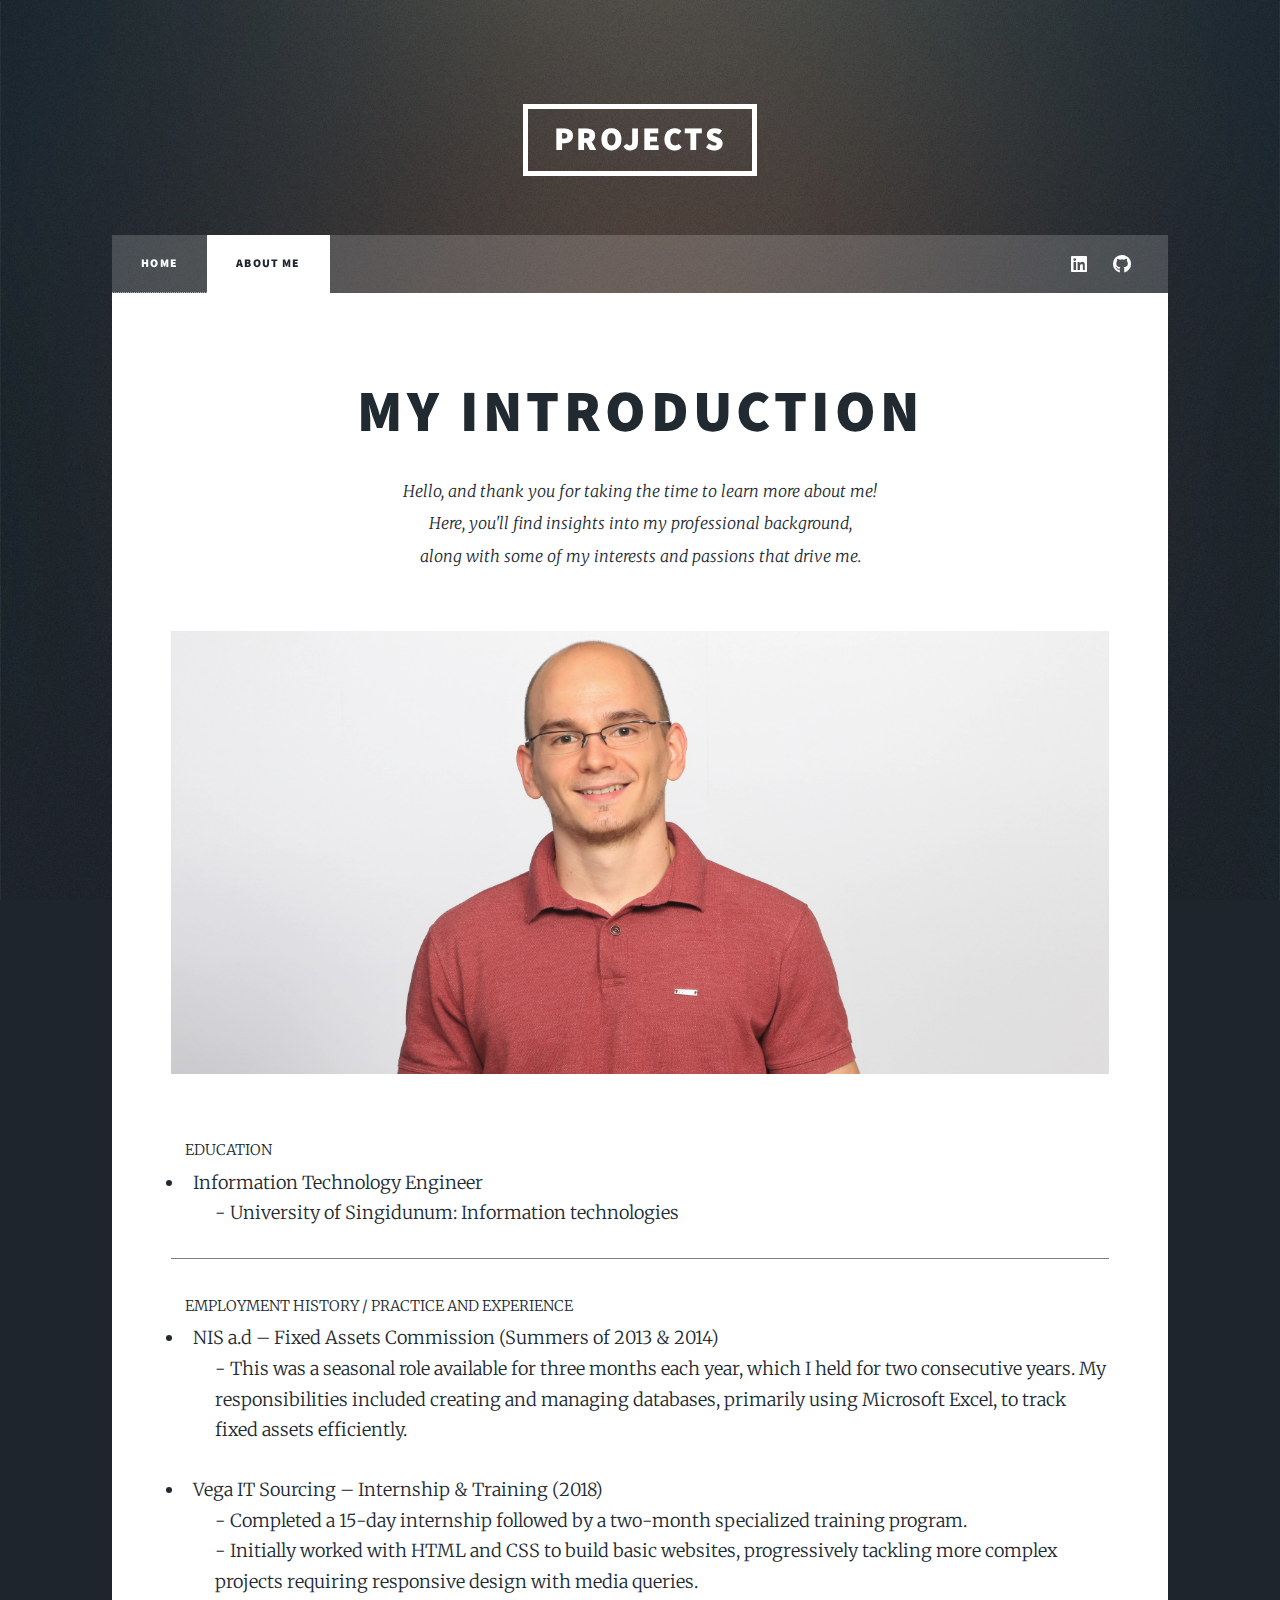
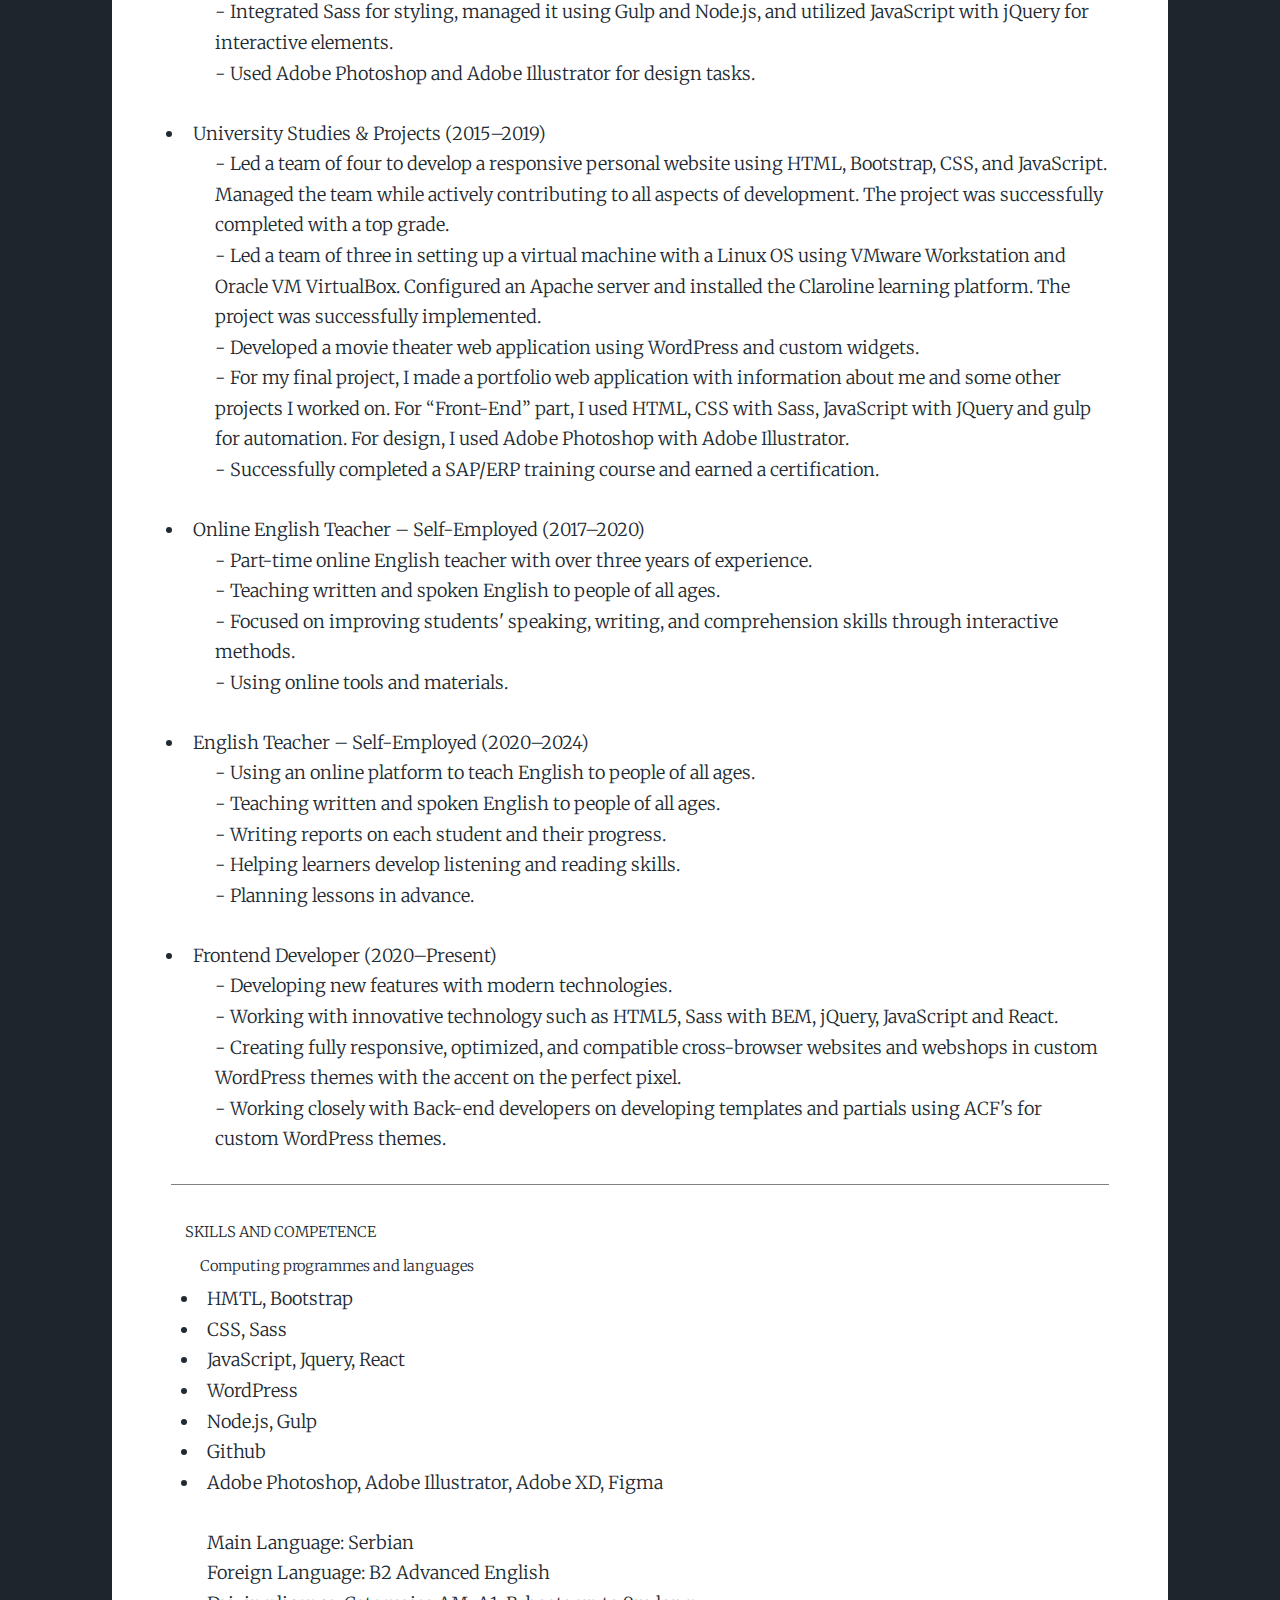
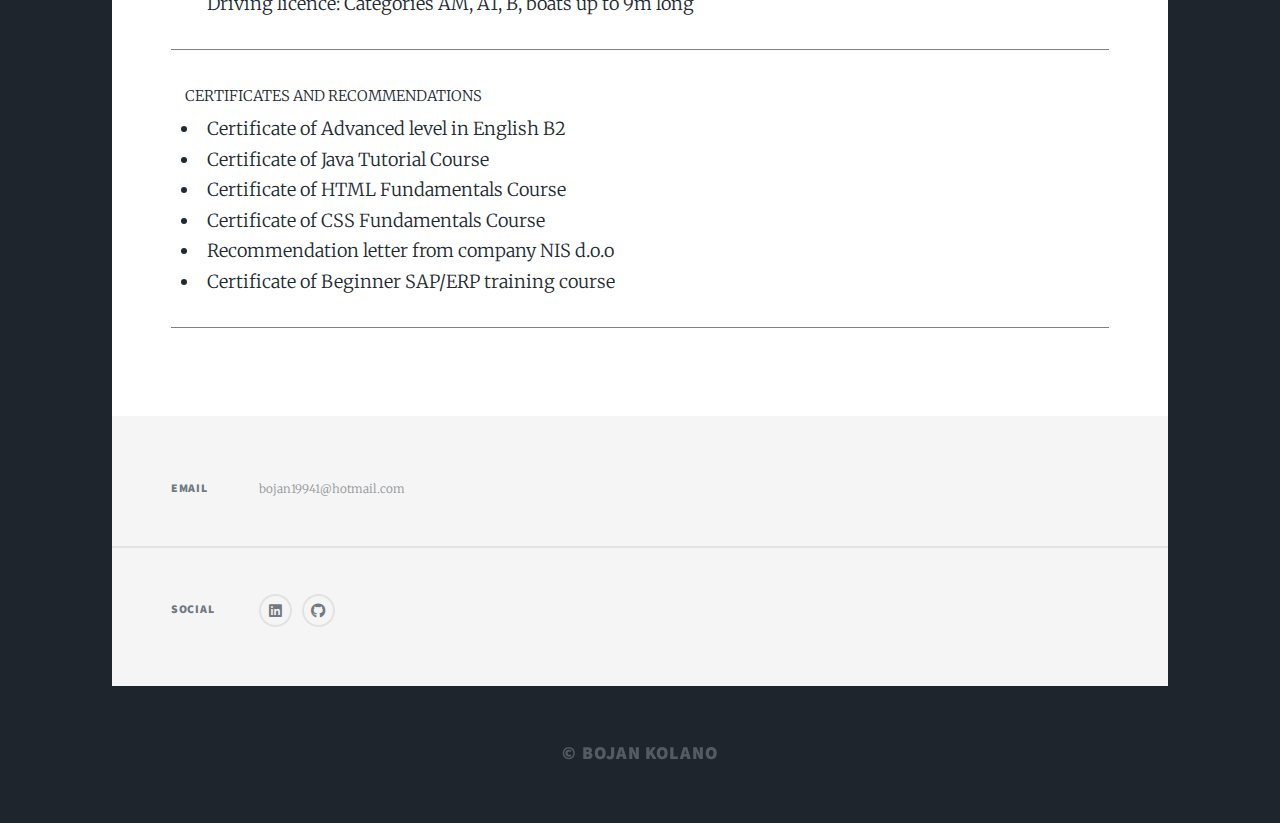
<file: app/generic.html>
<!DOCTYPE HTML>
<!--
	Massively by HTML5 UP
	html5up.net | @ajlkn
	Free for personal and commercial use under the CCA 3.0 license (html5up.net/license)
-->
<html>
	<head>
		<title>About me</title>
		<meta charset="utf-8" />
		<meta name="viewport" content="width=device-width, initial-scale=1, user-scalable=no" />
		<link rel="stylesheet" href="assets/css/main.css" />
		<noscript><link rel="stylesheet" href="assets/css/noscript.css" /></noscript>
		<link rel="stylesheet" href="assets/css/changes.css">
	</head>
	<body class="is-preload">

		<!-- Wrapper -->
			<div id="wrapper">

				<!-- Header -->
					<header id="header">
						<a href="index.html#projects" class="logo scrolly">Projects</a>
					</header>

				<!-- Nav -->
					<nav id="nav">
						<ul class="links">
							<li><a href="index.html">Home</a></li>
							<li class="active"><a href="generic.html">About me</a></li>
						</ul>
						<ul class="icons">
							<li><a target="_blank" href="https://www.linkedin.com/in/bojan-kolano-969735150/" class="icon brands alt fa-linkedin"><span class="label">LinkedIn</span></a></li>
							<li><a target="_blank" href="https://github.com/BojanKolano" class="icon brands alt fa-github"><span class="label">GitHub</span></a></li>
						</ul>
					</nav>

				<!-- Main -->
					<div id="main">

						<!-- Post -->
							<section class="post">
								<header class="major">
									<h1>My introduction</h1>
									<p>Hello, and thank you for taking the time to learn more about me! <br>Here, you'll find insights into my professional background, <br>along with some of my interests and passions that drive me.</p>
								</header>
								<div class="image main about-image"><img src="./images/me.jpg" alt="" /></div>
								<ul class="education my-list">EDUCATION
									<li>Information Technology Engineer
										<ul class="sub-list" >
											<li>- University of Singidunum: Information technologies</li>
										</ul>
									</li>
								</ul>
								<ul class="emp-history my-list">EMPLOYMENT HISTORY / 
									PRACTICE AND EXPERIENCE
									<li>NIS a.d – Fixed Assets Commission (Summers of 2013 & 2014)
										<ul class="sub-list" >
											<li>- This was a seasonal role available for three months each year, which I held for two consecutive years. My responsibilities included creating and managing databases, primarily using Microsoft Excel, to track fixed assets efficiently.</li>
										</ul>
									</li>
									<li>Vega IT Sourcing – Internship & Training (2018)
										<ul class="sub-list" >
											<li>- Completed a 15-day internship followed by a two-month specialized training program.</li>
											<li>- Initially worked with HTML and CSS to build basic websites, progressively tackling more complex projects requiring responsive design with media queries.</li>
											<li>- Integrated Sass for styling, managed it using Gulp and Node.js, and utilized JavaScript with jQuery for interactive elements.</li>
											<li>- Used Adobe Photoshop and Adobe Illustrator for design tasks.</li>
										</ul>
									</li>
									<li>University Studies & Projects (2015–2019)
										<ul class="sub-list" >
											<li>- Led a team of four to develop a responsive personal website using HTML, Bootstrap, CSS, and JavaScript. Managed the team while actively contributing to all aspects of development. The project was successfully completed with a top grade.</li>
											<li>- Led a team of three in setting up a virtual machine with a Linux OS using VMware Workstation and Oracle VM VirtualBox. Configured an Apache server and installed the Claroline learning platform. The project was successfully implemented.</li>
											<li>- Developed a movie theater web application using WordPress and custom widgets.</li>
											<li>- For my final project, I made a portfolio web application with information about me and some other projects I worked on. For “Front-End” part, I used HTML, CSS with Sass, JavaScript with JQuery and gulp for automation. For design, I used Adobe Photoshop with Adobe Illustrator.</li>
											<li>- Successfully completed a SAP/ERP training course and earned a certification.</li>
										</ul>
									</li>
									<li>Online English Teacher – Self-Employed (2017–2020)
										<ul class="sub-list" >
											<li>- Part-time online English teacher with over three years of experience.</li>
											<li>- Teaching written and spoken English to people of all ages.</li>
											<li>- Focused on improving students' speaking, writing, and comprehension skills through interactive methods.</li>
											<li>- Using online tools and materials.</li>
										</ul>
									</li>
									<li>English Teacher – Self-Employed (2020–2024)
										<ul class="sub-list" >
											<li>- Using an online platform to teach English to people of all ages.</li>
											<li>- Teaching written and spoken English to people of all ages.</li>
											<li>- Writing reports on each student and their progress.</li>
											<li>- Helping learners develop listening and reading skills.</li>
											<li>- Planning lessons in advance.</li>
										</ul>
									</li>
									<li>Frontend Developer (2020–Present)
										<ul class="sub-list" >
											<li>- Developing new features with modern technologies.</li>
											<li>- Working with innovative technology such as HTML5, Sass with BEM, jQuery, JavaScript and React.</li>
											<li>- Creating fully responsive, optimized, and compatible cross-browser websites and webshops in custom WordPress themes with the accent on the perfect pixel.</li>
											<li>- Working closely with Back-end developers on developing templates and partials using ACF's for custom WordPress themes.</li>
										</ul>
									</li>
								</ul>
								<ul class="skills my-list">SKILLS AND COMPETENCE
									<ul class="other" >Computing programmes and languages
										<li>HMTL, Bootstrap</li>
										<li>CSS, Sass</li>
										<li>JavaScript, Jquery, React</li>
										<li>WordPress</li>
										<li>Node.js, Gulp</li>
										<li>Github</li>
										<li>Adobe Photoshop, Adobe Illustrator, Adobe XD, Figma</li>
									</ul>

									<ul class="sub-list" >
										<li>Main Language: Serbian</li>
										<li>Foreign Language: B2 Advanced English </li>
										<li>Driving licence: Categories AM, A1, B, boats up to 9m long</li>
									</ul>
								</ul>

								<ul class="skills my-list">CERTIFICATES AND RECOMMENDATIONS
									<ul class="other" >
										<li>Certificate of Advanced level in English B2</li>
										<li>Certificate of Java Tutorial Course</li>
										<li>Certificate of HTML Fundamentals Course</li>
										<li>Certificate of CSS Fundamentals Course</li>
										<li>Recommendation letter from company NIS d.o.o</li>
										<li>Certificate of Beginner SAP/ERP training course</li>
									</ul>
								</ul>
							</section>

					</div>

				<!-- Footer -->
				<footer id="footer">
						
					<section class="split contact">
						<section>
							<h3>Email</h3>
							<p>bojan19941@hotmail.com</p>
						</section>
						<section>
							<h3>Social</h3>
							<ul class="icons alt">
								<li><a target="_blank" href="https://www.linkedin.com/in/bojan-kolano-969735150/" class="icon brands alt fa-linkedin"><span class="label">LinkedIn</span></a></li>
								<li><a target="_blank" href="https://github.com/BojanKolano" class="icon brands alt fa-github"><span class="label">GitHub</span></a></li>
							</ul>
						</section>
					</section>
				</footer>

				<!-- Copyright -->
					<div id="copyright">
						<ul><li>&copy; Bojan Kolano</li></ul>
					</div>

			</div>

		<!-- Scripts -->
			<script src="assets/js/jquery.min.js"></script>
			<script src="assets/js/jquery.scrollex.min.js"></script>
			<script src="assets/js/jquery.scrolly.min.js"></script>
			<script src="assets/js/browser.min.js"></script>
			<script src="assets/js/breakpoints.min.js"></script>
			<script src="assets/js/util.js"></script>
			<script src="assets/js/main.js"></script>

	</body>
</html>
</file>
<file: app/assets/css/changes.css>
.image {
  height: 300px !important;
}

.main {
  height: 443px !important;
}

.my-list {
  list-style: disc;
  border-bottom: 1px solid grey !important;
}

.sub-list {
  list-style: none !important;
}

.main.about-image {
  height: initial !important;
}

.project-text {
  line-height: 1.5;
}

@media only screen and (max-width: 769px) {
  .image {
    height: 186px !important;
  }
}
</file>
<file: app/assets/css/main.css>
@import url(fontawesome-all.min.css);
@import url("https://fonts.googleapis.com/css?family=Merriweather:300,700,300italic,700italic|Source+Sans+Pro:900");

/*
	Massively by HTML5 UP
	html5up.net | @ajlkn
	Free for personal and commercial use under the CCA 3.0 license (html5up.net/license)
*/

html, body, div, span, applet, object,
iframe, h1, h2, h3, h4, h5, h6, p, blockquote,
pre, a, abbr, acronym, address, big, cite,
code, del, dfn, em, img, ins, kbd, q, s, samp,
small, strike, strong, sub, sup, tt, var, b,
u, i, center, dl, dt, dd, ol, ul, li, fieldset,
form, label, legend, table, caption, tbody,
tfoot, thead, tr, th, td, article, aside,
canvas, details, embed, figure, figcaption,
footer, header, hgroup, menu, nav, output, ruby,
section, summary, time, mark, audio, video {
	margin: 0;
	padding: 0;
	border: 0;
	font-size: 100%;
	font: inherit;
	vertical-align: baseline;}

article, aside, details, figcaption, figure,
footer, header, hgroup, menu, nav, section {
	display: block;}

body {
	line-height: 1;
}

ol, ul {
	list-style: none;
}

blockquote, q {
	quotes: none;
}

	blockquote:before, blockquote:after, q:before, q:after {
		content: '';
		content: none;
	}

table {
	border-collapse: collapse;
	border-spacing: 0;
}

body {
	-webkit-text-size-adjust: none;
}

mark {
	background-color: transparent;
	color: inherit;
}

input::-moz-focus-inner {
	border: 0;
	padding: 0;
}

input, select, textarea {
	-moz-appearance: none;
	-webkit-appearance: none;
	-ms-appearance: none;
	appearance: none;
}

/* Basic */

	@-ms-viewport {
		width: device-width;
	}

	body {
		-ms-overflow-style: scrollbar;
	}

	@media screen and (max-width: 480px) {

		html, body {
			min-width: 320px;
		}

	}

	html {
		box-sizing: border-box;
	}

	*, *:before, *:after {
		box-sizing: inherit;
	}

	body {
		background-color: #1e252d;
	}

		body.is-preload *, body.is-preload *:before, body.is-preload *:after {
			-moz-animation: none !important;
			-webkit-animation: none !important;
			-ms-animation: none !important;
			animation: none !important;
			-moz-transition: none !important;
			-webkit-transition: none !important;
			-ms-transition: none !important;
			transition: none !important;
		}

/* Type */

	html {
		font-size: 16pt;
	}

		@media screen and (max-width: 1680px) {

			html {
				font-size: 12pt;
			}

		}

		@media screen and (max-width: 1280px) {

			html {
				font-size: 11pt;
			}

		}

		@media screen and (max-width: 360px) {

			html {
				font-size: 10pt;
			}

		}

	body {
		color: #212931;
	}

	body, input, select, textarea {
		font-family: "Merriweather", Georgia, serif;
		font-weight: 300;
		font-size: 1rem;
		line-height: 2.375;
	}

	a {
		-moz-transition: color 0.2s ease-in-out, background-color 0.2s ease-in-out, border-color 0.2s ease-in-out, box-shadow 0.2s ease-in-out;
		-webkit-transition: color 0.2s ease-in-out, background-color 0.2s ease-in-out, border-color 0.2s ease-in-out, box-shadow 0.2s ease-in-out;
		-ms-transition: color 0.2s ease-in-out, background-color 0.2s ease-in-out, border-color 0.2s ease-in-out, box-shadow 0.2s ease-in-out;
		transition: color 0.2s ease-in-out, background-color 0.2s ease-in-out, border-color 0.2s ease-in-out, box-shadow 0.2s ease-in-out;
		border-bottom: dotted 1px;
		text-decoration: none;
	}

		a:hover {
			border-bottom-color: transparent;
		}

	strong, b {
		font-weight: 600;
	}

	em, i {
		font-style: italic;
	}

	p {
		text-align: justify;
		margin: 0 0 2rem 0;
	}

	h1, h2, h3, h4, h5, h6 {
		font-family: "Source Sans Pro", Helvetica, sans-serif;
		font-weight: 900;
		line-height: 1.5;
		letter-spacing: 0.075em;
		text-transform: uppercase;
		margin: 0 0 1rem 0;
	}

		h1 a, h2 a, h3 a, h4 a, h5 a, h6 a {
			border-bottom: 0;
			color: inherit;
			text-decoration: none;
		}

	h1 {
		font-size: 4rem;
		line-height: 1.1;
		margin: 0 0 2rem 0;
	}

	h2 {
		font-size: 1.75rem;
		line-height: 1.3;
		margin: 0 0 1.5rem 0;
	}

	h3 {
		font-size: 1.25rem;
		margin: 0 0 1.5rem 0;
	}

	h4 {
		font-size: 1rem;
	}

	h5 {
		font-size: 0.9rem;
	}

	h6 {
		font-size: 0.8rem;
	}

	sub {
		font-size: 0.8rem;
		position: relative;
		top: 0.5rem;
	}

	sup {
		font-size: 0.8rem;
		position: relative;
		top: -0.5rem;
	}

	blockquote {
		border-left: solid 4px;
		font-style: italic;
		margin: 0 0 2rem 0;
		padding: 0.5rem 0 0.5rem 2rem;
	}

	code {
		border: solid 2px;
		font-family: "Courier New", monospace;
		font-size: 0.9rem;
		margin: 0 0.25rem;
		padding: 0.25rem 0.65rem;
	}

	pre {
		-webkit-overflow-scrolling: touch;
		font-family: "Courier New", monospace;
		font-size: 0.9rem;
		margin: 0 0 2rem 0;
	}

		pre code {
			display: block;
			line-height: 1.75;
			padding: 1rem 1.5rem;
			overflow-x: auto;
		}

	hr {
		border: 0;
		border-bottom: solid 2px;
		margin: 3rem 0;
	}

		hr.major {
			margin: 5rem 0;
		}

	.align-left {
		text-align: left;
	}

	.align-center {
		text-align: center;
	}

	.align-right {
		text-align: right;
	}

	input, select, textarea {
		color: #212931;
	}

	a {
		color: #212931;
		border-bottom-color: rgba(33, 41, 49, 0.5);
	}

		a:hover {
			border-bottom-color: transparent;
			color: #18bfef !important;
		}

	strong, b {
		color: #212931;
	}

	h1, h2, h3, h4, h5, h6 {
		color: #212931;
	}

	blockquote {
		border-left-color: #eeeeee;
	}

	code {
		background: rgba(220, 220, 220, 0.25);
		border-color: #eeeeee;
	}

	hr {
		border-bottom-color: #eeeeee;
	}

/* Row */

	.row {
		display: flex;
		flex-wrap: wrap;
		box-sizing: border-box;
		align-items: stretch;
	}

		.row > * {
			box-sizing: border-box;
		}

		.row.gtr-uniform > * > :last-child {
			margin-bottom: 0;
		}

		.row.aln-left {
			justify-content: flex-start;
		}

		.row.aln-center {
			justify-content: center;
		}

		.row.aln-right {
			justify-content: flex-end;
		}

		.row.aln-top {
			align-items: flex-start;
		}

		.row.aln-middle {
			align-items: center;
		}

		.row.aln-bottom {
			align-items: flex-end;
		}

		.row > .imp {
			order: -1;
		}

		.row > .col-1 {
			width: 8.33333%;
		}

		.row > .off-1 {
			margin-left: 8.33333%;
		}

		.row > .col-2 {
			width: 16.66667%;
		}

		.row > .off-2 {
			margin-left: 16.66667%;
		}

		.row > .col-3 {
			width: 25%;
		}

		.row > .off-3 {
			margin-left: 25%;
		}

		.row > .col-4 {
			width: 33.33333%;
		}

		.row > .off-4 {
			margin-left: 33.33333%;
		}

		.row > .col-5 {
			width: 41.66667%;
		}

		.row > .off-5 {
			margin-left: 41.66667%;
		}

		.row > .col-6 {
			width: 50%;
		}

		.row > .off-6 {
			margin-left: 50%;
		}

		.row > .col-7 {
			width: 58.33333%;
		}

		.row > .off-7 {
			margin-left: 58.33333%;
		}

		.row > .col-8 {
			width: 66.66667%;
		}

		.row > .off-8 {
			margin-left: 66.66667%;
		}

		.row > .col-9 {
			width: 75%;
		}

		.row > .off-9 {
			margin-left: 75%;
		}

		.row > .col-10 {
			width: 83.33333%;
		}

		.row > .off-10 {
			margin-left: 83.33333%;
		}

		.row > .col-11 {
			width: 91.66667%;
		}

		.row > .off-11 {
			margin-left: 91.66667%;
		}

		.row > .col-12 {
			width: 100%;
		}

		.row > .off-12 {
			margin-left: 100%;
		}

		.row.gtr-0 {
			margin-top: 0;
			margin-left: 0rem;
		}

			.row.gtr-0 > * {
				padding: 0 0 0 0rem;
			}

			.row.gtr-0.gtr-uniform {
				margin-top: 0rem;
			}

				.row.gtr-0.gtr-uniform > * {
					padding-top: 0rem;
				}

		.row.gtr-25 {
			margin-top: 0;
			margin-left: -0.375rem;
		}

			.row.gtr-25 > * {
				padding: 0 0 0 0.375rem;
			}

			.row.gtr-25.gtr-uniform {
				margin-top: -0.375rem;
			}

				.row.gtr-25.gtr-uniform > * {
					padding-top: 0.375rem;
				}

		.row.gtr-50 {
			margin-top: 0;
			margin-left: -0.75rem;
		}

			.row.gtr-50 > * {
				padding: 0 0 0 0.75rem;
			}

			.row.gtr-50.gtr-uniform {
				margin-top: -0.75rem;
			}

				.row.gtr-50.gtr-uniform > * {
					padding-top: 0.75rem;
				}

		.row {
			margin-top: 0;
			margin-left: -1.5rem;
		}

			.row > * {
				padding: 0 0 0 1.5rem;
			}

			.row.gtr-uniform {
				margin-top: -1.5rem;
			}

				.row.gtr-uniform > * {
					padding-top: 1.5rem;
				}

		.row.gtr-150 {
			margin-top: 0;
			margin-left: -2.25rem;
		}

			.row.gtr-150 > * {
				padding: 0 0 0 2.25rem;
			}

			.row.gtr-150.gtr-uniform {
				margin-top: -2.25rem;
			}

				.row.gtr-150.gtr-uniform > * {
					padding-top: 2.25rem;
				}

		.row.gtr-200 {
			margin-top: 0;
			margin-left: -3rem;
		}

			.row.gtr-200 > * {
				padding: 0 0 0 3rem;
			}

			.row.gtr-200.gtr-uniform {
				margin-top: -3rem;
			}

				.row.gtr-200.gtr-uniform > * {
					padding-top: 3rem;
				}

		@media screen and (max-width: 1680px) {

			.row {
				display: flex;
				flex-wrap: wrap;
				box-sizing: border-box;
				align-items: stretch;
			}

				.row > * {
					box-sizing: border-box;
				}

				.row.gtr-uniform > * > :last-child {
					margin-bottom: 0;
				}

				.row.aln-left {
					justify-content: flex-start;
				}

				.row.aln-center {
					justify-content: center;
				}

				.row.aln-right {
					justify-content: flex-end;
				}

				.row.aln-top {
					align-items: flex-start;
				}

				.row.aln-middle {
					align-items: center;
				}

				.row.aln-bottom {
					align-items: flex-end;
				}

				.row > .imp-xlarge {
					order: -1;
				}

				.row > .col-1-xlarge {
					width: 8.33333%;
				}

				.row > .off-1-xlarge {
					margin-left: 8.33333%;
				}

				.row > .col-2-xlarge {
					width: 16.66667%;
				}

				.row > .off-2-xlarge {
					margin-left: 16.66667%;
				}

				.row > .col-3-xlarge {
					width: 25%;
				}

				.row > .off-3-xlarge {
					margin-left: 25%;
				}

				.row > .col-4-xlarge {
					width: 33.33333%;
				}

				.row > .off-4-xlarge {
					margin-left: 33.33333%;
				}

				.row > .col-5-xlarge {
					width: 41.66667%;
				}

				.row > .off-5-xlarge {
					margin-left: 41.66667%;
				}

				.row > .col-6-xlarge {
					width: 50%;
				}

				.row > .off-6-xlarge {
					margin-left: 50%;
				}

				.row > .col-7-xlarge {
					width: 58.33333%;
				}

				.row > .off-7-xlarge {
					margin-left: 58.33333%;
				}

				.row > .col-8-xlarge {
					width: 66.66667%;
				}

				.row > .off-8-xlarge {
					margin-left: 66.66667%;
				}

				.row > .col-9-xlarge {
					width: 75%;
				}

				.row > .off-9-xlarge {
					margin-left: 75%;
				}

				.row > .col-10-xlarge {
					width: 83.33333%;
				}

				.row > .off-10-xlarge {
					margin-left: 83.33333%;
				}

				.row > .col-11-xlarge {
					width: 91.66667%;
				}

				.row > .off-11-xlarge {
					margin-left: 91.66667%;
				}

				.row > .col-12-xlarge {
					width: 100%;
				}

				.row > .off-12-xlarge {
					margin-left: 100%;
				}

				.row.gtr-0 {
					margin-top: 0;
					margin-left: 0rem;
				}

					.row.gtr-0 > * {
						padding: 0 0 0 0rem;
					}

					.row.gtr-0.gtr-uniform {
						margin-top: 0rem;
					}

						.row.gtr-0.gtr-uniform > * {
							padding-top: 0rem;
						}

				.row.gtr-25 {
					margin-top: 0;
					margin-left: -0.375rem;
				}

					.row.gtr-25 > * {
						padding: 0 0 0 0.375rem;
					}

					.row.gtr-25.gtr-uniform {
						margin-top: -0.375rem;
					}

						.row.gtr-25.gtr-uniform > * {
							padding-top: 0.375rem;
						}

				.row.gtr-50 {
					margin-top: 0;
					margin-left: -0.75rem;
				}

					.row.gtr-50 > * {
						padding: 0 0 0 0.75rem;
					}

					.row.gtr-50.gtr-uniform {
						margin-top: -0.75rem;
					}

						.row.gtr-50.gtr-uniform > * {
							padding-top: 0.75rem;
						}

				.row {
					margin-top: 0;
					margin-left: -1.5rem;
				}

					.row > * {
						padding: 0 0 0 1.5rem;
					}

					.row.gtr-uniform {
						margin-top: -1.5rem;
					}

						.row.gtr-uniform > * {
							padding-top: 1.5rem;
						}

				.row.gtr-150 {
					margin-top: 0;
					margin-left: -2.25rem;
				}

					.row.gtr-150 > * {
						padding: 0 0 0 2.25rem;
					}

					.row.gtr-150.gtr-uniform {
						margin-top: -2.25rem;
					}

						.row.gtr-150.gtr-uniform > * {
							padding-top: 2.25rem;
						}

				.row.gtr-200 {
					margin-top: 0;
					margin-left: -3rem;
				}

					.row.gtr-200 > * {
						padding: 0 0 0 3rem;
					}

					.row.gtr-200.gtr-uniform {
						margin-top: -3rem;
					}

						.row.gtr-200.gtr-uniform > * {
							padding-top: 3rem;
						}

		}

		@media screen and (max-width: 1280px) {

			.row {
				display: flex;
				flex-wrap: wrap;
				box-sizing: border-box;
				align-items: stretch;
			}

				.row > * {
					box-sizing: border-box;
				}

				.row.gtr-uniform > * > :last-child {
					margin-bottom: 0;
				}

				.row.aln-left {
					justify-content: flex-start;
				}

				.row.aln-center {
					justify-content: center;
				}

				.row.aln-right {
					justify-content: flex-end;
				}

				.row.aln-top {
					align-items: flex-start;
				}

				.row.aln-middle {
					align-items: center;
				}

				.row.aln-bottom {
					align-items: flex-end;
				}

				.row > .imp-large {
					order: -1;
				}

				.row > .col-1-large {
					width: 8.33333%;
				}

				.row > .off-1-large {
					margin-left: 8.33333%;
				}

				.row > .col-2-large {
					width: 16.66667%;
				}

				.row > .off-2-large {
					margin-left: 16.66667%;
				}

				.row > .col-3-large {
					width: 25%;
				}

				.row > .off-3-large {
					margin-left: 25%;
				}

				.row > .col-4-large {
					width: 33.33333%;
				}

				.row > .off-4-large {
					margin-left: 33.33333%;
				}

				.row > .col-5-large {
					width: 41.66667%;
				}

				.row > .off-5-large {
					margin-left: 41.66667%;
				}

				.row > .col-6-large {
					width: 50%;
				}

				.row > .off-6-large {
					margin-left: 50%;
				}

				.row > .col-7-large {
					width: 58.33333%;
				}

				.row > .off-7-large {
					margin-left: 58.33333%;
				}

				.row > .col-8-large {
					width: 66.66667%;
				}

				.row > .off-8-large {
					margin-left: 66.66667%;
				}

				.row > .col-9-large {
					width: 75%;
				}

				.row > .off-9-large {
					margin-left: 75%;
				}

				.row > .col-10-large {
					width: 83.33333%;
				}

				.row > .off-10-large {
					margin-left: 83.33333%;
				}

				.row > .col-11-large {
					width: 91.66667%;
				}

				.row > .off-11-large {
					margin-left: 91.66667%;
				}

				.row > .col-12-large {
					width: 100%;
				}

				.row > .off-12-large {
					margin-left: 100%;
				}

				.row.gtr-0 {
					margin-top: 0;
					margin-left: 0rem;
				}

					.row.gtr-0 > * {
						padding: 0 0 0 0rem;
					}

					.row.gtr-0.gtr-uniform {
						margin-top: 0rem;
					}

						.row.gtr-0.gtr-uniform > * {
							padding-top: 0rem;
						}

				.row.gtr-25 {
					margin-top: 0;
					margin-left: -0.375rem;
				}

					.row.gtr-25 > * {
						padding: 0 0 0 0.375rem;
					}

					.row.gtr-25.gtr-uniform {
						margin-top: -0.375rem;
					}

						.row.gtr-25.gtr-uniform > * {
							padding-top: 0.375rem;
						}

				.row.gtr-50 {
					margin-top: 0;
					margin-left: -0.75rem;
				}

					.row.gtr-50 > * {
						padding: 0 0 0 0.75rem;
					}

					.row.gtr-50.gtr-uniform {
						margin-top: -0.75rem;
					}

						.row.gtr-50.gtr-uniform > * {
							padding-top: 0.75rem;
						}

				.row {
					margin-top: 0;
					margin-left: -1.5rem;
				}

					.row > * {
						padding: 0 0 0 1.5rem;
					}

					.row.gtr-uniform {
						margin-top: -1.5rem;
					}

						.row.gtr-uniform > * {
							padding-top: 1.5rem;
						}

				.row.gtr-150 {
					margin-top: 0;
					margin-left: -2.25rem;
				}

					.row.gtr-150 > * {
						padding: 0 0 0 2.25rem;
					}

					.row.gtr-150.gtr-uniform {
						margin-top: -2.25rem;
					}

						.row.gtr-150.gtr-uniform > * {
							padding-top: 2.25rem;
						}

				.row.gtr-200 {
					margin-top: 0;
					margin-left: -3rem;
				}

					.row.gtr-200 > * {
						padding: 0 0 0 3rem;
					}

					.row.gtr-200.gtr-uniform {
						margin-top: -3rem;
					}

						.row.gtr-200.gtr-uniform > * {
							padding-top: 3rem;
						}

		}

		@media screen and (max-width: 980px) {

			.row {
				display: flex;
				flex-wrap: wrap;
				box-sizing: border-box;
				align-items: stretch;
			}

				.row > * {
					box-sizing: border-box;
				}

				.row.gtr-uniform > * > :last-child {
					margin-bottom: 0;
				}

				.row.aln-left {
					justify-content: flex-start;
				}

				.row.aln-center {
					justify-content: center;
				}

				.row.aln-right {
					justify-content: flex-end;
				}

				.row.aln-top {
					align-items: flex-start;
				}

				.row.aln-middle {
					align-items: center;
				}

				.row.aln-bottom {
					align-items: flex-end;
				}

				.row > .imp-medium {
					order: -1;
				}

				.row > .col-1-medium {
					width: 8.33333%;
				}

				.row > .off-1-medium {
					margin-left: 8.33333%;
				}

				.row > .col-2-medium {
					width: 16.66667%;
				}

				.row > .off-2-medium {
					margin-left: 16.66667%;
				}

				.row > .col-3-medium {
					width: 25%;
				}

				.row > .off-3-medium {
					margin-left: 25%;
				}

				.row > .col-4-medium {
					width: 33.33333%;
				}

				.row > .off-4-medium {
					margin-left: 33.33333%;
				}

				.row > .col-5-medium {
					width: 41.66667%;
				}

				.row > .off-5-medium {
					margin-left: 41.66667%;
				}

				.row > .col-6-medium {
					width: 50%;
				}

				.row > .off-6-medium {
					margin-left: 50%;
				}

				.row > .col-7-medium {
					width: 58.33333%;
				}

				.row > .off-7-medium {
					margin-left: 58.33333%;
				}

				.row > .col-8-medium {
					width: 66.66667%;
				}

				.row > .off-8-medium {
					margin-left: 66.66667%;
				}

				.row > .col-9-medium {
					width: 75%;
				}

				.row > .off-9-medium {
					margin-left: 75%;
				}

				.row > .col-10-medium {
					width: 83.33333%;
				}

				.row > .off-10-medium {
					margin-left: 83.33333%;
				}

				.row > .col-11-medium {
					width: 91.66667%;
				}

				.row > .off-11-medium {
					margin-left: 91.66667%;
				}

				.row > .col-12-medium {
					width: 100%;
				}

				.row > .off-12-medium {
					margin-left: 100%;
				}

				.row.gtr-0 {
					margin-top: 0;
					margin-left: 0rem;
				}

					.row.gtr-0 > * {
						padding: 0 0 0 0rem;
					}

					.row.gtr-0.gtr-uniform {
						margin-top: 0rem;
					}

						.row.gtr-0.gtr-uniform > * {
							padding-top: 0rem;
						}

				.row.gtr-25 {
					margin-top: 0;
					margin-left: -0.375rem;
				}

					.row.gtr-25 > * {
						padding: 0 0 0 0.375rem;
					}

					.row.gtr-25.gtr-uniform {
						margin-top: -0.375rem;
					}

						.row.gtr-25.gtr-uniform > * {
							padding-top: 0.375rem;
						}

				.row.gtr-50 {
					margin-top: 0;
					margin-left: -0.75rem;
				}

					.row.gtr-50 > * {
						padding: 0 0 0 0.75rem;
					}

					.row.gtr-50.gtr-uniform {
						margin-top: -0.75rem;
					}

						.row.gtr-50.gtr-uniform > * {
							padding-top: 0.75rem;
						}

				.row {
					margin-top: 0;
					margin-left: -1.5rem;
				}

					.row > * {
						padding: 0 0 0 1.5rem;
					}

					.row.gtr-uniform {
						margin-top: -1.5rem;
					}

						.row.gtr-uniform > * {
							padding-top: 1.5rem;
						}

				.row.gtr-150 {
					margin-top: 0;
					margin-left: -2.25rem;
				}

					.row.gtr-150 > * {
						padding: 0 0 0 2.25rem;
					}

					.row.gtr-150.gtr-uniform {
						margin-top: -2.25rem;
					}

						.row.gtr-150.gtr-uniform > * {
							padding-top: 2.25rem;
						}

				.row.gtr-200 {
					margin-top: 0;
					margin-left: -3rem;
				}

					.row.gtr-200 > * {
						padding: 0 0 0 3rem;
					}

					.row.gtr-200.gtr-uniform {
						margin-top: -3rem;
					}

						.row.gtr-200.gtr-uniform > * {
							padding-top: 3rem;
						}

		}

		@media screen and (max-width: 736px) {

			.row {
				display: flex;
				flex-wrap: wrap;
				box-sizing: border-box;
				align-items: stretch;
			}

				.row > * {
					box-sizing: border-box;
				}

				.row.gtr-uniform > * > :last-child {
					margin-bottom: 0;
				}

				.row.aln-left {
					justify-content: flex-start;
				}

				.row.aln-center {
					justify-content: center;
				}

				.row.aln-right {
					justify-content: flex-end;
				}

				.row.aln-top {
					align-items: flex-start;
				}

				.row.aln-middle {
					align-items: center;
				}

				.row.aln-bottom {
					align-items: flex-end;
				}

				.row > .imp-small {
					order: -1;
				}

				.row > .col-1-small {
					width: 8.33333%;
				}

				.row > .off-1-small {
					margin-left: 8.33333%;
				}

				.row > .col-2-small {
					width: 16.66667%;
				}

				.row > .off-2-small {
					margin-left: 16.66667%;
				}

				.row > .col-3-small {
					width: 25%;
				}

				.row > .off-3-small {
					margin-left: 25%;
				}

				.row > .col-4-small {
					width: 33.33333%;
				}

				.row > .off-4-small {
					margin-left: 33.33333%;
				}

				.row > .col-5-small {
					width: 41.66667%;
				}

				.row > .off-5-small {
					margin-left: 41.66667%;
				}

				.row > .col-6-small {
					width: 50%;
				}

				.row > .off-6-small {
					margin-left: 50%;
				}

				.row > .col-7-small {
					width: 58.33333%;
				}

				.row > .off-7-small {
					margin-left: 58.33333%;
				}

				.row > .col-8-small {
					width: 66.66667%;
				}

				.row > .off-8-small {
					margin-left: 66.66667%;
				}

				.row > .col-9-small {
					width: 75%;
				}

				.row > .off-9-small {
					margin-left: 75%;
				}

				.row > .col-10-small {
					width: 83.33333%;
				}

				.row > .off-10-small {
					margin-left: 83.33333%;
				}

				.row > .col-11-small {
					width: 91.66667%;
				}

				.row > .off-11-small {
					margin-left: 91.66667%;
				}

				.row > .col-12-small {
					width: 100%;
				}

				.row > .off-12-small {
					margin-left: 100%;
				}

				.row.gtr-0 {
					margin-top: 0;
					margin-left: 0rem;
				}

					.row.gtr-0 > * {
						padding: 0 0 0 0rem;
					}

					.row.gtr-0.gtr-uniform {
						margin-top: 0rem;
					}

						.row.gtr-0.gtr-uniform > * {
							padding-top: 0rem;
						}

				.row.gtr-25 {
					margin-top: 0;
					margin-left: -0.375rem;
				}

					.row.gtr-25 > * {
						padding: 0 0 0 0.375rem;
					}

					.row.gtr-25.gtr-uniform {
						margin-top: -0.375rem;
					}

						.row.gtr-25.gtr-uniform > * {
							padding-top: 0.375rem;
						}

				.row.gtr-50 {
					margin-top: 0;
					margin-left: -0.75rem;
				}

					.row.gtr-50 > * {
						padding: 0 0 0 0.75rem;
					}

					.row.gtr-50.gtr-uniform {
						margin-top: -0.75rem;
					}

						.row.gtr-50.gtr-uniform > * {
							padding-top: 0.75rem;
						}

				.row {
					margin-top: 0;
					margin-left: -1.5rem;
				}

					.row > * {
						padding: 0 0 0 1.5rem;
					}

					.row.gtr-uniform {
						margin-top: -1.5rem;
					}

						.row.gtr-uniform > * {
							padding-top: 1.5rem;
						}

				.row.gtr-150 {
					margin-top: 0;
					margin-left: -2.25rem;
				}

					.row.gtr-150 > * {
						padding: 0 0 0 2.25rem;
					}

					.row.gtr-150.gtr-uniform {
						margin-top: -2.25rem;
					}

						.row.gtr-150.gtr-uniform > * {
							padding-top: 2.25rem;
						}

				.row.gtr-200 {
					margin-top: 0;
					margin-left: -3rem;
				}

					.row.gtr-200 > * {
						padding: 0 0 0 3rem;
					}

					.row.gtr-200.gtr-uniform {
						margin-top: -3rem;
					}

						.row.gtr-200.gtr-uniform > * {
							padding-top: 3rem;
						}

		}

		@media screen and (max-width: 480px) {

			.row {
				display: flex;
				flex-wrap: wrap;
				box-sizing: border-box;
				align-items: stretch;
			}

				.row > * {
					box-sizing: border-box;
				}

				.row.gtr-uniform > * > :last-child {
					margin-bottom: 0;
				}

				.row.aln-left {
					justify-content: flex-start;
				}

				.row.aln-center {
					justify-content: center;
				}

				.row.aln-right {
					justify-content: flex-end;
				}

				.row.aln-top {
					align-items: flex-start;
				}

				.row.aln-middle {
					align-items: center;
				}

				.row.aln-bottom {
					align-items: flex-end;
				}

				.row > .imp-xsmall {
					order: -1;
				}

				.row > .col-1-xsmall {
					width: 8.33333%;
				}

				.row > .off-1-xsmall {
					margin-left: 8.33333%;
				}

				.row > .col-2-xsmall {
					width: 16.66667%;
				}

				.row > .off-2-xsmall {
					margin-left: 16.66667%;
				}

				.row > .col-3-xsmall {
					width: 25%;
				}

				.row > .off-3-xsmall {
					margin-left: 25%;
				}

				.row > .col-4-xsmall {
					width: 33.33333%;
				}

				.row > .off-4-xsmall {
					margin-left: 33.33333%;
				}

				.row > .col-5-xsmall {
					width: 41.66667%;
				}

				.row > .off-5-xsmall {
					margin-left: 41.66667%;
				}

				.row > .col-6-xsmall {
					width: 50%;
				}

				.row > .off-6-xsmall {
					margin-left: 50%;
				}

				.row > .col-7-xsmall {
					width: 58.33333%;
				}

				.row > .off-7-xsmall {
					margin-left: 58.33333%;
				}

				.row > .col-8-xsmall {
					width: 66.66667%;
				}

				.row > .off-8-xsmall {
					margin-left: 66.66667%;
				}

				.row > .col-9-xsmall {
					width: 75%;
				}

				.row > .off-9-xsmall {
					margin-left: 75%;
				}

				.row > .col-10-xsmall {
					width: 83.33333%;
				}

				.row > .off-10-xsmall {
					margin-left: 83.33333%;
				}

				.row > .col-11-xsmall {
					width: 91.66667%;
				}

				.row > .off-11-xsmall {
					margin-left: 91.66667%;
				}

				.row > .col-12-xsmall {
					width: 100%;
				}

				.row > .off-12-xsmall {
					margin-left: 100%;
				}

				.row.gtr-0 {
					margin-top: 0;
					margin-left: 0rem;
				}

					.row.gtr-0 > * {
						padding: 0 0 0 0rem;
					}

					.row.gtr-0.gtr-uniform {
						margin-top: 0rem;
					}

						.row.gtr-0.gtr-uniform > * {
							padding-top: 0rem;
						}

				.row.gtr-25 {
					margin-top: 0;
					margin-left: -0.375rem;
				}

					.row.gtr-25 > * {
						padding: 0 0 0 0.375rem;
					}

					.row.gtr-25.gtr-uniform {
						margin-top: -0.375rem;
					}

						.row.gtr-25.gtr-uniform > * {
							padding-top: 0.375rem;
						}

				.row.gtr-50 {
					margin-top: 0;
					margin-left: -0.75rem;
				}

					.row.gtr-50 > * {
						padding: 0 0 0 0.75rem;
					}

					.row.gtr-50.gtr-uniform {
						margin-top: -0.75rem;
					}

						.row.gtr-50.gtr-uniform > * {
							padding-top: 0.75rem;
						}

				.row {
					margin-top: 0;
					margin-left: -1.5rem;
				}

					.row > * {
						padding: 0 0 0 1.5rem;
					}

					.row.gtr-uniform {
						margin-top: -1.5rem;
					}

						.row.gtr-uniform > * {
							padding-top: 1.5rem;
						}

				.row.gtr-150 {
					margin-top: 0;
					margin-left: -2.25rem;
				}

					.row.gtr-150 > * {
						padding: 0 0 0 2.25rem;
					}

					.row.gtr-150.gtr-uniform {
						margin-top: -2.25rem;
					}

						.row.gtr-150.gtr-uniform > * {
							padding-top: 2.25rem;
						}

				.row.gtr-200 {
					margin-top: 0;
					margin-left: -3rem;
				}

					.row.gtr-200 > * {
						padding: 0 0 0 3rem;
					}

					.row.gtr-200.gtr-uniform {
						margin-top: -3rem;
					}

						.row.gtr-200.gtr-uniform > * {
							padding-top: 3rem;
						}

		}

		@media screen and (max-width: 360px) {

			.row {
				display: flex;
				flex-wrap: wrap;
				box-sizing: border-box;
				align-items: stretch;
			}

				.row > * {
					box-sizing: border-box;
				}

				.row.gtr-uniform > * > :last-child {
					margin-bottom: 0;
				}

				.row.aln-left {
					justify-content: flex-start;
				}

				.row.aln-center {
					justify-content: center;
				}

				.row.aln-right {
					justify-content: flex-end;
				}

				.row.aln-top {
					align-items: flex-start;
				}

				.row.aln-middle {
					align-items: center;
				}

				.row.aln-bottom {
					align-items: flex-end;
				}

				.row > .imp-xxsmall {
					order: -1;
				}

				.row > .col-1-xxsmall {
					width: 8.33333%;
				}

				.row > .off-1-xxsmall {
					margin-left: 8.33333%;
				}

				.row > .col-2-xxsmall {
					width: 16.66667%;
				}

				.row > .off-2-xxsmall {
					margin-left: 16.66667%;
				}

				.row > .col-3-xxsmall {
					width: 25%;
				}

				.row > .off-3-xxsmall {
					margin-left: 25%;
				}

				.row > .col-4-xxsmall {
					width: 33.33333%;
				}

				.row > .off-4-xxsmall {
					margin-left: 33.33333%;
				}

				.row > .col-5-xxsmall {
					width: 41.66667%;
				}

				.row > .off-5-xxsmall {
					margin-left: 41.66667%;
				}

				.row > .col-6-xxsmall {
					width: 50%;
				}

				.row > .off-6-xxsmall {
					margin-left: 50%;
				}

				.row > .col-7-xxsmall {
					width: 58.33333%;
				}

				.row > .off-7-xxsmall {
					margin-left: 58.33333%;
				}

				.row > .col-8-xxsmall {
					width: 66.66667%;
				}

				.row > .off-8-xxsmall {
					margin-left: 66.66667%;
				}

				.row > .col-9-xxsmall {
					width: 75%;
				}

				.row > .off-9-xxsmall {
					margin-left: 75%;
				}

				.row > .col-10-xxsmall {
					width: 83.33333%;
				}

				.row > .off-10-xxsmall {
					margin-left: 83.33333%;
				}

				.row > .col-11-xxsmall {
					width: 91.66667%;
				}

				.row > .off-11-xxsmall {
					margin-left: 91.66667%;
				}

				.row > .col-12-xxsmall {
					width: 100%;
				}

				.row > .off-12-xxsmall {
					margin-left: 100%;
				}

				.row.gtr-0 {
					margin-top: 0;
					margin-left: 0rem;
				}

					.row.gtr-0 > * {
						padding: 0 0 0 0rem;
					}

					.row.gtr-0.gtr-uniform {
						margin-top: 0rem;
					}

						.row.gtr-0.gtr-uniform > * {
							padding-top: 0rem;
						}

				.row.gtr-25 {
					margin-top: 0;
					margin-left: -0.375rem;
				}

					.row.gtr-25 > * {
						padding: 0 0 0 0.375rem;
					}

					.row.gtr-25.gtr-uniform {
						margin-top: -0.375rem;
					}

						.row.gtr-25.gtr-uniform > * {
							padding-top: 0.375rem;
						}

				.row.gtr-50 {
					margin-top: 0;
					margin-left: -0.75rem;
				}

					.row.gtr-50 > * {
						padding: 0 0 0 0.75rem;
					}

					.row.gtr-50.gtr-uniform {
						margin-top: -0.75rem;
					}

						.row.gtr-50.gtr-uniform > * {
							padding-top: 0.75rem;
						}

				.row {
					margin-top: 0;
					margin-left: -1.5rem;
				}

					.row > * {
						padding: 0 0 0 1.5rem;
					}

					.row.gtr-uniform {
						margin-top: -1.5rem;
					}

						.row.gtr-uniform > * {
							padding-top: 1.5rem;
						}

				.row.gtr-150 {
					margin-top: 0;
					margin-left: -2.25rem;
				}

					.row.gtr-150 > * {
						padding: 0 0 0 2.25rem;
					}

					.row.gtr-150.gtr-uniform {
						margin-top: -2.25rem;
					}

						.row.gtr-150.gtr-uniform > * {
							padding-top: 2.25rem;
						}

				.row.gtr-200 {
					margin-top: 0;
					margin-left: -3rem;
				}

					.row.gtr-200 > * {
						padding: 0 0 0 3rem;
					}

					.row.gtr-200.gtr-uniform {
						margin-top: -3rem;
					}

						.row.gtr-200.gtr-uniform > * {
							padding-top: 3rem;
						}

		}

/* Box */

	.box {
		border: solid 2px;
		margin-bottom: 2rem;
		padding: 1.5rem;
	}

		.box > :last-child,
		.box > :last-child > :last-child,
		.box > :last-child > :last-child > :last-child {
			margin-bottom: 0;
		}

		.box.alt {
			border: 0;
			border-radius: 0;
			padding: 0;
		}

	.box {
		border-color: #eeeeee;
	}

/* Button */

	input[type="submit"],
	input[type="reset"],
	input[type="button"],
	button,
	.button {
		-moz-appearance: none;
		-webkit-appearance: none;
		-ms-appearance: none;
		appearance: none;
		-moz-transition: background-color 0.2s ease-in-out, box-shadow 0.2s ease-in-out, color 0.2s ease-in-out;
		-webkit-transition: background-color 0.2s ease-in-out, box-shadow 0.2s ease-in-out, color 0.2s ease-in-out;
		-ms-transition: background-color 0.2s ease-in-out, box-shadow 0.2s ease-in-out, color 0.2s ease-in-out;
		transition: background-color 0.2s ease-in-out, box-shadow 0.2s ease-in-out, color 0.2s ease-in-out;
		border: 0;
		border-radius: 0;
		cursor: pointer;
		display: inline-block;
		font-family: "Source Sans Pro", Helvetica, sans-serif;
		font-size: 0.8rem;
		font-weight: 900;
		letter-spacing: 0.075em;
		height: 3rem;
		line-height: 3rem;
		padding: 0 2rem;
		text-align: center;
		text-decoration: none;
		text-transform: uppercase;
		white-space: nowrap;
	}

		input[type="submit"].icon:before,
		input[type="reset"].icon:before,
		input[type="button"].icon:before,
		button.icon:before,
		.button.icon:before {
			margin-right: 0.5rem;
		}

		input[type="submit"].icon.solo,
		input[type="reset"].icon.solo,
		input[type="button"].icon.solo,
		button.icon.solo,
		.button.icon.solo {
			position: relative;
			width: 4rem;
			height: 4rem;
			line-height: 4rem;
			border-radius: 4rem;
			text-indent: 4rem;
			overflow: hidden;
			padding: 0;
			white-space: nowrap;
		}

			input[type="submit"].icon.solo:before,
			input[type="reset"].icon.solo:before,
			input[type="button"].icon.solo:before,
			button.icon.solo:before,
			.button.icon.solo:before {
				position: absolute;
				display: block;
				top: 0;
				left: 0;
				width: inherit;
				height: inherit;
				line-height: inherit;
				font-size: 1.25rem;
				margin-right: 0;
				text-align: center;
				text-indent: 0;
			}

		input[type="submit"].fit,
		input[type="reset"].fit,
		input[type="button"].fit,
		button.fit,
		.button.fit {
			width: 100%;
		}

		input[type="submit"].small,
		input[type="reset"].small,
		input[type="button"].small,
		button.small,
		.button.small {
			font-size: 0.7rem;
			height: 2.5rem;
			line-height: 2.5rem;
			padding: 0 1.5rem;
		}

		input[type="submit"].large,
		input[type="reset"].large,
		input[type="button"].large,
		button.large,
		.button.large {
			font-size: 0.9rem;
			height: 3.5rem;
			line-height: 3.5rem;
			padding: 0 2.75rem;
		}

		@media screen and (max-width: 980px) {

			input[type="submit"],
			input[type="reset"],
			input[type="button"],
			button,
			.button {
				font-size: 0.9rem;
				height: 3.25rem;
				line-height: 3.25rem;
			}

				input[type="submit"].large,
				input[type="reset"].large,
				input[type="button"].large,
				button.large,
				.button.large {
					font-size: 1rem;
					height: 3.75rem;
					line-height: 3.75rem;
				}

		}

		input[type="submit"].disabled, input[type="submit"]:disabled,
		input[type="reset"].disabled,
		input[type="reset"]:disabled,
		input[type="button"].disabled,
		input[type="button"]:disabled,
		button.disabled,
		button:disabled,
		.button.disabled,
		.button:disabled {
			pointer-events: none;
			opacity: 0.25;
		}

	input[type="submit"],
	input[type="reset"],
	input[type="button"],
	button,
	.button {
		background-color: transparent;
		box-shadow: inset 0 0 0 2px #212931;
		color: #212931 !important;
	}

		input[type="submit"]:hover,
		input[type="reset"]:hover,
		input[type="button"]:hover,
		button:hover,
		.button:hover {
			box-shadow: inset 0 0 0 2px #18bfef;
			color: #18bfef !important;
		}

		input[type="submit"].primary,
		input[type="reset"].primary,
		input[type="button"].primary,
		button.primary,
		.button.primary {
			background-color: #212931;
			box-shadow: none;
			color: #ffffff !important;
		}

			input[type="submit"].primary:hover,
			input[type="reset"].primary:hover,
			input[type="button"].primary:hover,
			button.primary:hover,
			.button.primary:hover {
				background-color: #18bfef;
			}

/* Form */

	form {
		margin: 0 0 2rem 0;
	}

		form > :last-child {
			margin-bottom: 0;
		}

		form > .fields {
			display: -moz-flex;
			display: -webkit-flex;
			display: -ms-flex;
			display: flex;
			-moz-flex-wrap: wrap;
			-webkit-flex-wrap: wrap;
			-ms-flex-wrap: wrap;
			flex-wrap: wrap;
			width: calc(100% + 3rem);
			margin: -1.5rem 0 2rem -1.5rem;
		}

			form > .fields > .field {
				-moz-flex-grow: 0;
				-webkit-flex-grow: 0;
				-ms-flex-grow: 0;
				flex-grow: 0;
				-moz-flex-shrink: 0;
				-webkit-flex-shrink: 0;
				-ms-flex-shrink: 0;
				flex-shrink: 0;
				padding: 1.5rem 0 0 1.5rem;
				width: calc(100% - 1.5rem);
			}

				form > .fields > .field.half {
					width: calc(50% - 0.75rem);
				}

				form > .fields > .field.third {
					width: calc(100%/3 - 0.5rem);
				}

				form > .fields > .field.quarter {
					width: calc(25% - 0.375rem);
				}

		@media screen and (max-width: 480px) {

			form > .fields {
				width: calc(100% + 3rem);
				margin: -1.5rem 0 2rem -1.5rem;
			}

				form > .fields > .field {
					padding: 1.5rem 0 0 1.5rem;
					width: calc(100% - 1.5rem);
				}

					form > .fields > .field.half {
						width: calc(100% - 1.5rem);
					}

					form > .fields > .field.third {
						width: calc(100% - 1.5rem);
					}

					form > .fields > .field.quarter {
						width: calc(100% - 1.5rem);
					}

		}

	label {
		display: block;
		font-family: "Source Sans Pro", Helvetica, sans-serif;
		font-weight: 900;
		line-height: 1.5;
		letter-spacing: 0.075em;
		font-size: 0.8rem;
		text-transform: uppercase;
		margin: 0 0 0.75rem 0;
	}

		@media screen and (max-width: 980px) {

			label {
				font-size: 0.9rem;
			}

		}

	input[type="text"],
	input[type="password"],
	input[type="email"],
	select,
	textarea {
		-moz-appearance: none;
		-webkit-appearance: none;
		-ms-appearance: none;
		appearance: none;
		background: transparent;
		border-radius: 0;
		border: solid 2px;
		color: inherit;
		display: block;
		outline: 0;
		padding: 0 1rem;
		text-decoration: none;
		width: 100%;
	}

		input[type="text"]:invalid,
		input[type="password"]:invalid,
		input[type="email"]:invalid,
		select:invalid,
		textarea:invalid {
			box-shadow: none;
		}

	select {
		background-size: 1.25rem;
		background-repeat: no-repeat;
		background-position: calc(100% - 1rem) center;
		height: 3rem;
		padding-right: 3rem;
		text-overflow: ellipsis;
	}

		select:focus::-ms-value {
			background-color: transparent;
		}

		select::-ms-expand {
			display: none;
		}

	input[type="text"],
	input[type="password"],
	input[type="email"],
	select {
		height: 3rem;
	}

	textarea {
		padding: 0.75rem 1rem;
	}

	input[type="checkbox"],
	input[type="radio"] {
		-moz-appearance: none;
		-webkit-appearance: none;
		-ms-appearance: none;
		appearance: none;
		display: block;
		float: left;
		margin-right: -2rem;
		opacity: 0;
		width: 1rem;
		z-index: -1;
	}

		input[type="checkbox"] + label,
		input[type="radio"] + label {
			text-decoration: none;
			cursor: pointer;
			display: inline-block;
			font-size: 1rem;
			letter-spacing: 0;
			font-family: "Merriweather", Georgia, serif;
			text-transform: none;
			font-weight: 300;
			padding-left: 2.8rem;
			padding-right: 1rem;
			position: relative;
		}

			input[type="checkbox"] + label:before,
			input[type="radio"] + label:before {
				-moz-osx-font-smoothing: grayscale;
				-webkit-font-smoothing: antialiased;
				display: inline-block;
				font-style: normal;
				font-variant: normal;
				text-rendering: auto;
				line-height: 1;
				text-transform: none !important;
				font-family: 'Font Awesome 5 Free';
				font-weight: 900;
			}

			input[type="checkbox"] + label:before,
			input[type="radio"] + label:before {
				border-radius: 0;
				border: solid 2px;
				content: '';
				display: inline-block;
				font-size: 0.8rem;
				height: 1.8rem;
				left: 0;
				line-height: 1.65rem;
				position: absolute;
				text-align: center;
				top: -0.125rem;
				width: 1.8rem;
			}

		input[type="checkbox"]:checked + label:before,
		input[type="radio"]:checked + label:before {
			content: '\f00c';
		}

	input[type="checkbox"] + label:before {
		border-radius: 0;
	}

	input[type="radio"] + label:before {
		border-radius: 100%;
	}

	::-webkit-input-placeholder {
		opacity: 1.0;
	}

	:-moz-placeholder {
		opacity: 1.0;
	}

	::-moz-placeholder {
		opacity: 1.0;
	}

	:-ms-input-placeholder {
		opacity: 1.0;
	}

	label {
		color: #212931;
	}

	input[type="text"],
	input[type="password"],
	input[type="email"],
	select,
	textarea {
		border-color: #eeeeee;
	}

		input[type="text"]:focus,
		input[type="password"]:focus,
		input[type="email"]:focus,
		select:focus,
		textarea:focus {
			border-color: #18bfef;
		}

	select {
		background-image: url("data:image/svg+xml;charset=utf8,%3Csvg xmlns='http://www.w3.org/2000/svg' width='40' height='40' preserveAspectRatio='none' viewBox='0 0 40 40'%3E%3Cpath d='M9.4,12.3l10.4,10.4l10.4-10.4c0.2-0.2,0.5-0.4,0.9-0.4c0.3,0,0.6,0.1,0.9,0.4l3.3,3.3c0.2,0.2,0.4,0.5,0.4,0.9 c0,0.4-0.1,0.6-0.4,0.9L20.7,31.9c-0.2,0.2-0.5,0.4-0.9,0.4c-0.3,0-0.6-0.1-0.9-0.4L4.3,17.3c-0.2-0.2-0.4-0.5-0.4-0.9 c0-0.4,0.1-0.6,0.4-0.9l3.3-3.3c0.2-0.2,0.5-0.4,0.9-0.4S9.1,12.1,9.4,12.3z' fill='%23eeeeee' /%3E%3C/svg%3E");
	}

		select option {
			background-color: #ffffff;
			color: #212931;
		}

	.select-wrapper:before {
		color: #eeeeee;
	}

	input[type="checkbox"] + label,
	input[type="radio"] + label {
		color: #212931;
	}

		input[type="checkbox"] + label:before,
		input[type="radio"] + label:before {
			border-color: #eeeeee;
		}

	input[type="checkbox"]:checked + label:before,
	input[type="radio"]:checked + label:before {
		background-color: #212931;
		border-color: #212931;
		color: #ffffff;
	}

	input[type="checkbox"]:focus + label:before,
	input[type="radio"]:focus + label:before {
		border-color: #18bfef;
	}

	::-webkit-input-placeholder {
		color: #909498 !important;
	}

	:-moz-placeholder {
		color: #909498 !important;
	}

	::-moz-placeholder {
		color: #909498 !important;
	}

	:-ms-input-placeholder {
		color: #909498 !important;
	}

	.formerize-placeholder {
		color: #909498 !important;
	}

/* Icon */

	.icon {
		text-decoration: none;
		border-bottom: none;
		position: relative;
	}

		.icon:before {
			-moz-osx-font-smoothing: grayscale;
			-webkit-font-smoothing: antialiased;
			display: inline-block;
			font-style: normal;
			font-variant: normal;
			text-rendering: auto;
			line-height: 1;
			text-transform: none !important;
			font-family: 'Font Awesome 5 Free';
			font-weight: 400;
		}

		.icon > .label {
			display: none;
		}

		.icon:before {
			line-height: inherit;
		}

		.icon.solid:before {
			font-weight: 900;
		}

		.icon.brands:before {
			font-family: 'Font Awesome 5 Brands';
		}

/* Image */

	.image {
		border: 0;
		display: inline-block;
		position: relative;
	}

		.image img {
			display: block;
		}

		.image.left, .image.right {
			max-width: 40%;
		}

			.image.left img, .image.right img {
				width: 100%;
			}

		.image.left {
			float: left;
			margin: 0 2rem 2rem 0;
			top: 0.75rem;
		}

		.image.right {
			float: right;
			margin: 0 0 2rem 2rem;
			top: 0.75rem;
		}

		.image.fit {
			display: block;
			margin: 2.5rem 0;
			width: 100%;
		}

			.image.fit:first-child {
				margin-top: 0;
			}

			.image.fit img {
				width: 100%;
			}

		.image.main {
			display: block;
			margin: 4rem 0;
			width: 100%;
		}

			.image.main:first-child {
				margin-top: 0;
			}

			.image.main img {
				width: 100%;
			}

		@media screen and (max-width: 736px) {

			.image.fit {
				margin: 2rem 0;
			}

			.image.main {
				margin: 2rem 0;
			}

		}

	a.image {
		overflow: hidden;
	}

		a.image img {
			-moz-transition: -moz-transform 0.2s ease-out;
			-webkit-transition: -webkit-transform 0.2s ease-out;
			-ms-transition: -ms-transform 0.2s ease-out;
			transition: transform 0.2s ease-out;
		}

		a.image:hover img {
			-moz-transform: scale(1.05);
			-webkit-transform: scale(1.05);
			-ms-transform: scale(1.05);
			transform: scale(1.05);
		}

/* Actions */

	ul.actions {
		display: -moz-flex;
		display: -webkit-flex;
		display: -ms-flex;
		display: flex;
		cursor: default;
		list-style: none;
		margin-left: -1rem;
		padding-left: 0;
	}

		ul.actions li {
			padding: 0 0 0 1rem;
			vertical-align: middle;
		}

		ul.actions.special {
			-moz-justify-content: center;
			-webkit-justify-content: center;
			-ms-justify-content: center;
			justify-content: center;
			width: 100%;
			margin-left: 0;
		}

			ul.actions.special li:first-child {
				padding-left: 0;
			}

		ul.actions.stacked {
			-moz-flex-direction: column;
			-webkit-flex-direction: column;
			-ms-flex-direction: column;
			flex-direction: column;
			margin-left: 0;
		}

			ul.actions.stacked li {
				padding: 1.3rem 0 0 0;
			}

				ul.actions.stacked li:first-child {
					padding-top: 0;
				}

		ul.actions.fit {
			width: calc(100% + 1rem);
		}

			ul.actions.fit li {
				-moz-flex-grow: 1;
				-webkit-flex-grow: 1;
				-ms-flex-grow: 1;
				flex-grow: 1;
				-moz-flex-shrink: 1;
				-webkit-flex-shrink: 1;
				-ms-flex-shrink: 1;
				flex-shrink: 1;
				width: 100%;
			}

				ul.actions.fit li > * {
					width: 100%;
				}

			ul.actions.fit.stacked {
				width: 100%;
			}

		@media screen and (max-width: 480px) {

			ul.actions:not(.fixed) {
				-moz-flex-direction: column;
				-webkit-flex-direction: column;
				-ms-flex-direction: column;
				flex-direction: column;
				margin-left: 0;
				width: 100% !important;
			}

				ul.actions:not(.fixed) li {
					-moz-flex-grow: 1;
					-webkit-flex-grow: 1;
					-ms-flex-grow: 1;
					flex-grow: 1;
					-moz-flex-shrink: 1;
					-webkit-flex-shrink: 1;
					-ms-flex-shrink: 1;
					flex-shrink: 1;
					padding: 1rem 0 0 0;
					text-align: center;
					width: 100%;
				}

					ul.actions:not(.fixed) li > * {
						width: 100%;
					}

					ul.actions:not(.fixed) li:first-child {
						padding-top: 0;
					}

					ul.actions:not(.fixed) li input[type="submit"],
					ul.actions:not(.fixed) li input[type="reset"],
					ul.actions:not(.fixed) li input[type="button"],
					ul.actions:not(.fixed) li button,
					ul.actions:not(.fixed) li .button {
						width: 100%;
					}

						ul.actions:not(.fixed) li input[type="submit"].icon:before,
						ul.actions:not(.fixed) li input[type="reset"].icon:before,
						ul.actions:not(.fixed) li input[type="button"].icon:before,
						ul.actions:not(.fixed) li button.icon:before,
						ul.actions:not(.fixed) li .button.icon:before {
							margin-left: -0.5rem;
						}

		}

/* Icons */

	ul.icons {
		cursor: default;
		list-style: none;
		padding-left: 0;
	}

		ul.icons li {
			display: inline-block;
			padding: 0 0.5rem 0 0;
			vertical-align: middle;
		}

			ul.icons li:last-child {
				padding-right: 0;
			}

			ul.icons li .icon:before {
				width: 2.25rem;
				height: 2.25rem;
				line-height: 2.25rem;
				display: inline-block;
				text-align: center;
				border-radius: 100%;
				font-size: 1.25rem;
			}

		ul.icons.alt li .icon:before {
			-moz-transition: color 0.2s ease-in-out, background-color 0.2s ease-in-out, border-color 0.2s ease-in-out, box-shadow 0.2s ease-in-out;
			-webkit-transition: color 0.2s ease-in-out, background-color 0.2s ease-in-out, border-color 0.2s ease-in-out, box-shadow 0.2s ease-in-out;
			-ms-transition: color 0.2s ease-in-out, background-color 0.2s ease-in-out, border-color 0.2s ease-in-out, box-shadow 0.2s ease-in-out;
			transition: color 0.2s ease-in-out, background-color 0.2s ease-in-out, border-color 0.2s ease-in-out, box-shadow 0.2s ease-in-out;
			font-size: 1rem;
		}

/* List */

	ol {
		list-style: decimal;
		margin: 0 0 2rem 0;
		padding-left: 1.25rem;
	}

		ol li {
			padding-left: 0.25rem;
		}

	ul {
		list-style: disc;
		margin: 0 0 2rem 0;
		padding-left: 1rem;
	}

		ul li {
			padding-left: 0.5rem;
			font-size: 18px;
			line-height: 1.7;
		}

		ul.divided {
			list-style: none;
			padding-left: 0;
		}

			ul.divided li {
				border-top: solid 1px;
				padding: 0.5rem 0;
			}

				ul.divided li:first-child {
					border-top: 0;
					padding-top: 0;
				}

	dl {
		margin: 0 0 2rem 0;
	}

		dl dt {
			display: block;
			font-weight: 600;
			margin: 0 0 1rem 0;
		}

		dl dd {
			margin-left: 2rem;
		}

	ul.divided li {
		border-top-color: #eeeeee;
	}

	ul.icons li a.icon:hover:before {
		color: #18bfef;
	}

	ul.icons.alt li .icon:before {
		box-shadow: inset 0 0 0 2px #eeeeee;
	}

	ul.icons.alt li a.icon:hover:before {
		box-shadow: inset 0 0 0 2px #18bfef;
	}

/* Section/Article */

	section.special, article.special {
		text-align: center;
	}

	header {
		cursor: default;
	}

		header > .date {
			display: block;
			font-size: 0.8rem;
			height: 1;
			margin: 0 0 1rem 0;
			position: relative;
		}

		header > p {
			font-style: italic;
		}

		header > h1 + p {
			font-size: 1.1rem;
			margin-top: -0.5rem;
			line-height: 2;
		}

		header > h2 + p {
			font-size: 1rem;
			margin-top: -0.75rem;
		}

		header > h3 + p {
			font-size: 0.9rem;
			margin-top: -0.75rem;
		}

		header > h4 + p {
			font-size: 0.8rem;
			margin-top: -0.75rem;
		}

		header.major {
			margin: 0 0 4rem 0;
			text-align: center;
		}

			header.major > :last-child {
				margin-bottom: 0;
			}

			header.major > p {
				margin-top: 0;
				text-align: center;
			}

			header.major > .date {
				font-size: 1rem;
				margin: 0 0 4rem 0;
			}

				header.major > .date:before, header.major > .date:after {
					content: '';
					display: block;
					position: absolute;
					top: 50%;
					width: calc(50% - 6rem);
					border-top: solid 2px;
				}

				header.major > .date:before {
					left: 0;
				}

				header.major > .date:after {
					right: 0;
				}

		@media screen and (max-width: 980px) {

			header br {
				display: none;
			}

		}

		@media screen and (max-width: 736px) {

			header.major {
				margin: 0 0 2rem 0;
			}

		}

	header.major .date:before, header.major .date:after {
		border-top-color: #eeeeee;
	}

/* Table */

	.table-wrapper {
		-webkit-overflow-scrolling: touch;
		overflow-x: auto;
	}

	table {
		margin: 0 0 2rem 0;
		width: 100%;
	}

		table tbody tr {
			border: solid 1px;
			border-left: 0;
			border-right: 0;
		}

		table td {
			padding: 0.75rem 0.75rem;
		}

		table th {
			font-family: "Source Sans Pro", Helvetica, sans-serif;
			font-size: 0.8rem;
			font-weight: 900;
			letter-spacing: 0.075em;
			line-height: 1.5;
			padding: 0 0.75rem 0.75rem 0.75rem;
			text-align: left;
			text-transform: uppercase;
		}

			@media screen and (max-width: 980px) {

				table th {
					font-size: 0.9rem;
				}

			}

		table thead {
			border-bottom: solid 2px;
		}

		table tfoot {
			border-top: solid 2px;
		}

		table.alt {
			border-collapse: separate;
		}

			table.alt tbody tr td {
				border: solid 1px;
				border-left-width: 0;
				border-top-width: 0;
			}

				table.alt tbody tr td:first-child {
					border-left-width: 1px;
				}

			table.alt tbody tr:first-child td {
				border-top-width: 1px;
			}

			table.alt thead {
				border-bottom: 0;
			}

			table.alt tfoot {
				border-top: 0;
			}

	table tbody tr {
		border-color: #eeeeee;
	}

		table tbody tr:nth-child(2n + 1) {
			background-color: rgba(220, 220, 220, 0.25);
		}

	table th {
		color: #212931;
	}

	table thead {
		border-bottom-color: #eeeeee;
	}

	table tfoot {
		border-top-color: #eeeeee;
	}

	table.alt tbody tr td {
		border-color: #eeeeee;
	}

/* Pagination */

	.pagination {
		display: -moz-inline-flex;
		display: -webkit-inline-flex;
		display: -ms-inline-flex;
		display: inline-flex;
		-moz-user-select: none;
		-webkit-user-select: none;
		-ms-user-select: none;
		user-select: none;
		cursor: default;
		list-style: none;
		margin: 0 0 2rem 2px;
		padding: 0;
	}

		.pagination a, .pagination span {
			-moz-transition: background-color 0.2s ease-in-out, border-color 0.2s ease-in-out, box-shadow 0.2s ease-in-out, color 0.2s ease-in-out;
			-webkit-transition: background-color 0.2s ease-in-out, border-color 0.2s ease-in-out, box-shadow 0.2s ease-in-out, color 0.2s ease-in-out;
			-ms-transition: background-color 0.2s ease-in-out, border-color 0.2s ease-in-out, box-shadow 0.2s ease-in-out, color 0.2s ease-in-out;
			transition: background-color 0.2s ease-in-out, border-color 0.2s ease-in-out, box-shadow 0.2s ease-in-out, color 0.2s ease-in-out;
			border: solid 2px;
			display: inline-block;
			font-family: "Source Sans Pro", Helvetica, sans-serif;
			font-size: 0.8rem;
			font-weight: 900;
			height: 3rem;
			letter-spacing: 0.075em;
			line-height: calc(3rem - 4px);
			margin-left: -2px;
			min-width: 3rem;
			position: relative;
			text-align: center;
			text-decoration: none;
			text-transform: uppercase;
		}

		.pagination .next, .pagination .previous {
			text-decoration: none;
			padding: 0 1.75rem;
		}

			.pagination .next:before, .pagination .previous:before {
				-moz-osx-font-smoothing: grayscale;
				-webkit-font-smoothing: antialiased;
				display: inline-block;
				font-style: normal;
				font-variant: normal;
				text-rendering: auto;
				line-height: 1;
				text-transform: none !important;
				font-family: 'Font Awesome 5 Free';
				font-weight: 900;
			}

			.pagination .next:before, .pagination .previous:before {
				display: inline-block;
				color: inherit !important;
				line-height: inherit;
			}

		.pagination .previous:before {
			content: '\f104';
			margin-right: 0.9375em;
		}

		.pagination .next:before {
			content: '\f105';
			float: right;
			margin-left: 0.9375em;
		}

		@media screen and (max-width: 980px) {

			.pagination a, .pagination span {
				font-size: 0.9rem;
			}

		}

		@media screen and (max-width: 480px) {

			.pagination .page, .pagination .extra {
				display: none;
			}

		}

	.pagination a, .pagination span {
		border-color: #eeeeee;
	}

	.pagination a {
		color: #212931 !important;
	}

		.pagination a:hover {
			color: #18bfef !important;
			border-color: #18bfef;
			z-index: 1;
		}

			.pagination a:hover + a,
			.pagination a:hover + span {
				border-left-color: #18bfef;
			}

		.pagination a.active {
			background-color: #eeeeee;
		}

	.pagination span {
		color: #eeeeee;
	}

/* Wrapper */

	#wrapper {
		-moz-transition: opacity 0.5s ease;
		-webkit-transition: opacity 0.5s ease;
		-ms-transition: opacity 0.5s ease;
		transition: opacity 0.5s ease;
		position: relative;
		z-index: 1;
		overflow: hidden;
	}

		#wrapper > .bg {
			position: absolute;
			top: 0;
			left: 0;
			width: 100%;
			height: 100%;
			background-color: #212931;
			background-image: url("../../images/overlay.png"), linear-gradient(0deg, rgba(0, 0, 0, 0.1), rgba(0, 0, 0, 0.1)), url("../../images/bg.jpg");
			background-size: auto,								auto,														100% auto;
			background-position: center,								center,														top center;
			background-repeat: repeat,								no-repeat,													no-repeat;
			background-attachment: scroll,								scroll,														scroll;
			z-index: -1;
		}

			#wrapper > .bg.fixed {
				position: fixed;
				width: 100vw;
				height: 100vh;
			}

		#wrapper.fade-in:before {
			pointer-events: none;
			-moz-transition: opacity 1s ease-in-out;
			-webkit-transition: opacity 1s ease-in-out;
			-ms-transition: opacity 1s ease-in-out;
			transition: opacity 1s ease-in-out;
			-moz-transition-delay: 0.75s;
			-webkit-transition-delay: 0.75s;
			-ms-transition-delay: 0.75s;
			transition-delay: 0.75s;
			background: #1e252d;
			content: '';
			display: block;
			height: 100%;
			left: 0;
			opacity: 0;
			position: fixed;
			top: 0;
			width: 100%;
		}

		body.is-preload #wrapper.fade-in:before {
			opacity: 1;
		}

		@media screen and (orientation: portrait) {

			#wrapper > .bg {
				background-size: auto,								auto,														auto 175%;
			}

		}

/* Intro */

	#intro {
		color: #ffffff;
		padding: 8rem 4rem 6rem 4rem ;
		align-items: center;
		display: -moz-flex;
		display: -webkit-flex;
		display: -ms-flex;
		display: flex;
		flex-direction: column;
		justify-content: center;
		transition: opacity 1s ease, transform 1s ease;
		position: relative;
		cursor: default;
		text-align: center;
		z-index: 1;
		min-height: 100vh;
	}

		#intro input, #intro select, #intro textarea {
			color: #ffffff;
		}

		#intro a {
			color: #ffffff;
			border-bottom-color: rgba(255, 255, 255, 0.5);
		}

			#intro a:hover {
				border-bottom-color: transparent;
				color: #18bfef !important;
			}

		#intro strong, #intro b {
			color: #ffffff;
		}

		#intro h1, #intro h2, #intro h3, #intro h4, #intro h5, #intro h6 {
			color: #ffffff;
		}

		#intro blockquote {
			border-left-color: #ffffff;
		}

		#intro code {
			background: rgba(255, 255, 255, 0.075);
			border-color: #ffffff;
		}

		#intro hr {
			border-bottom-color: #ffffff;
		}

		#intro input[type="submit"],
		#intro input[type="reset"],
		#intro input[type="button"],
		#intro button,
		#intro .button {
			background-color: transparent;
			box-shadow: inset 0 0 0 2px #ffffff;
			color: #ffffff !important;
		}

			#intro input[type="submit"]:hover,
			#intro input[type="reset"]:hover,
			#intro input[type="button"]:hover,
			#intro button:hover,
			#intro .button:hover {
				box-shadow: inset 0 0 0 2px #18bfef;
				color: #18bfef !important;
			}

			#intro input[type="submit"].primary,
			#intro input[type="reset"].primary,
			#intro input[type="button"].primary,
			#intro button.primary,
			#intro .button.primary {
				background-color: #ffffff;
				box-shadow: none;
				color: #1e252d !important;
			}

				#intro input[type="submit"].primary:hover,
				#intro input[type="reset"].primary:hover,
				#intro input[type="button"].primary:hover,
				#intro button.primary:hover,
				#intro .button.primary:hover {
					background-color: #18bfef;
				}

		#intro h1 {
			font-size: 5rem;
			line-height: 1;
		}

		#intro p {
			font-size: 1.25rem;
			font-style: italic;
			margin-top: -0.25rem;
			text-align: center;
			line-height: 2;
		}

		#intro + #header {
			margin-top: -20rem;
		}

			#intro + #header .logo {
				-moz-transform: translateY(2rem);
				-webkit-transform: translateY(2rem);
				-ms-transform: translateY(2rem);
				transform: translateY(2rem);
				opacity: 0;
				visibility: hidden;
			}

		#intro.hidden {
			pointer-events: none;
			-moz-transform: translateY(2rem);
			-webkit-transform: translateY(2rem);
			-ms-transform: translateY(2rem);
			transform: translateY(2rem);
			-moz-transition: opacity 0.5s ease, -moz-transform 0.5s ease, visibility 0.5s;
			-webkit-transition: opacity 0.5s ease, -webkit-transform 0.5s ease, visibility 0.5s;
			-ms-transition: opacity 0.5s ease, -ms-transform 0.5s ease, visibility 0.5s;
			transition: opacity 0.5s ease, transform 0.5s ease, visibility 0.5s;
			opacity: 0;
			visibility: hidden;
		}

			#intro.hidden + #header .logo {
				-moz-transform: translateY(0);
				-webkit-transform: translateY(0);
				-ms-transform: translateY(0);
				transform: translateY(0);
				opacity: 1;
				visibility: visible;
			}

		body.is-preload #intro {
			-moz-transform: translateY(2rem);
			-webkit-transform: translateY(2rem);
			-ms-transform: translateY(2rem);
			transform: translateY(2rem);
			opacity: 0;
		}

			body.is-preload #intro:not(.hidden) + #header + #nav {
				-moz-transform: translateY(4rem);
				-webkit-transform: translateY(4rem);
				-ms-transform: translateY(4rem);
				transform: translateY(4rem);
				opacity: 0;
			}

		@media screen and (max-width: 980px) {

			#intro {
				padding: 4rem 4rem 2rem 4rem ;
				min-height: 90vh;
			}

				#intro p br {
					display: none;
				}

				#intro + #header {
					margin-top: -14rem;
				}

		}

		@media screen and (max-width: 736px) {

			#intro {
				padding: 3rem 2rem 1rem 2rem ;
				min-height: 80vh;
			}

				#intro h1 {
					font-size: 3.25rem;
					line-height: 1.1;
					margin-bottom: 1rem;
				}

				#intro p {
					font-size: 1rem;
					margin-top: 0rem;
				}

				#intro .actions {
					display: none;
				}

		}

/* Header */

	#header {
		color: #ffffff;
		-moz-align-items: center;
		-webkit-align-items: center;
		-ms-align-items: center;
		align-items: center;
		display: -moz-flex;
		display: -webkit-flex;
		display: -ms-flex;
		display: flex;
		-moz-flex-direction: column;
		-webkit-flex-direction: column;
		-ms-flex-direction: column;
		flex-direction: column;
		-moz-justify-content: -moz-flex-end;
		-webkit-justify-content: -webkit-flex-end;
		-ms-justify-content: -ms-flex-end;
		justify-content: flex-end;
		pointer-events: none;
		-moz-user-select: none;
		-webkit-user-select: none;
		-ms-user-select: none;
		user-select: none;
		height: 20rem;
		padding-bottom: 8rem;
		position: relative;
		text-align: center;
		z-index: 2;
	}

		#header input, #header select, #header textarea {
			color: #ffffff;
		}

		#header a {
			color: #ffffff;
			border-bottom-color: rgba(255, 255, 255, 0.5);
		}

			#header a:hover {
				border-bottom-color: transparent;
				color: #18bfef !important;
			}

		#header strong, #header b {
			color: #ffffff;
		}

		#header h1, #header h2, #header h3, #header h4, #header h5, #header h6 {
			color: #ffffff;
		}

		#header blockquote {
			border-left-color: #ffffff;
		}

		#header code {
			background: rgba(255, 255, 255, 0.075);
			border-color: #ffffff;
		}

		#header hr {
			border-bottom-color: #ffffff;
		}

		#header .logo {
			-moz-transition: border-color 0.2s ease-in-out, color 0.2s ease-in-out, opacity 0.5s ease, -moz-transform 0.5s ease, visibility 0.5s;
			-webkit-transition: border-color 0.2s ease-in-out, color 0.2s ease-in-out, opacity 0.5s ease, -webkit-transform 0.5s ease, visibility 0.5s;
			-ms-transition: border-color 0.2s ease-in-out, color 0.2s ease-in-out, opacity 0.5s ease, -ms-transform 0.5s ease, visibility 0.5s;
			transition: border-color 0.2s ease-in-out, color 0.2s ease-in-out, opacity 0.5s ease, transform 0.5s ease, visibility 0.5s;
			pointer-events: auto;
			border-style: solid;
			border-color: #ffffff;
			border-width: 5px !important;
			font-family: "Source Sans Pro", Helvetica, sans-serif;
			font-size: 2.25rem;
			font-weight: 900;
			letter-spacing: 0.075em;
			line-height: 1;
			padding: 1rem 1.75rem;
			text-transform: uppercase;
			visibility: visible;
		}

			#header .logo:hover {
				border-color: #18bfef !important;
				color: #18bfef !important;
			}

		@media screen and (max-width: 980px) {

			#header {
				height: 14rem;
				padding-bottom: 4rem;
			}

		}

		@media screen and (max-width: 736px) {

			#header {
				padding-bottom: 3rem;
			}

				#header .logo {
					font-size: 1.75rem;
					border-width: 3px !important;
				}

		}

/* Nav */

	#nav {
		color: #ffffff;
		display: -moz-flex;
		display: -webkit-flex;
		display: -ms-flex;
		display: flex;
		-moz-transition: -moz-transform 1s ease, opacity 1s ease;
		-webkit-transition: -webkit-transform 1s ease, opacity 1s ease;
		-ms-transition: -ms-transform 1s ease, opacity 1s ease;
		transition: transform 1s ease, opacity 1s ease;
		background: rgba(255, 255, 255, 0.175);
		height: 4rem;
		line-height: 4rem;
		margin: -4rem auto 0 auto;
		overflow: hidden;
		padding: 0 2rem 0 0;
		position: relative;
		width: calc(100% - 4rem);
		max-width: 72rem;
		z-index: 2;
	}

		#nav ul.divided li {
			border-top-color: #ffffff;
		}

		#nav ul.icons li a.icon:hover:before {
			color: #18bfef;
		}

		#nav ul.icons.alt li .icon:before {
			box-shadow: inset 0 0 0 2px #ffffff;
		}

		#nav ul.icons.alt li a.icon:hover:before {
			box-shadow: inset 0 0 0 2px #18bfef;
		}

		#nav input, #nav select, #nav textarea {
			color: #ffffff;
		}

		#nav a {
			color: #ffffff;
			border-bottom-color: rgba(255, 255, 255, 0.5);
		}

			#nav a:hover {
				border-bottom-color: transparent;
				color: #18bfef !important;
			}

		#nav strong, #nav b {
			color: #ffffff;
		}

		#nav h1, #nav h2, #nav h3, #nav h4, #nav h5, #nav h6 {
			color: #ffffff;
		}

		#nav blockquote {
			border-left-color: #ffffff;
		}

		#nav code {
			background: rgba(255, 255, 255, 0.075);
			border-color: #ffffff;
		}

		#nav hr {
			border-bottom-color: #ffffff;
		}

		#nav ul.links {
			display: -moz-flex;
			display: -webkit-flex;
			display: -ms-flex;
			display: flex;
			-moz-flex-grow: 1;
			-webkit-flex-grow: 1;
			-ms-flex-grow: 1;
			flex-grow: 1;
			-moz-flex-shrink: 1;
			-webkit-flex-shrink: 1;
			-ms-flex-shrink: 1;
			flex-shrink: 1;
			font-family: "Source Sans Pro", Helvetica, sans-serif;
			font-weight: 900;
			letter-spacing: 0.075em;
			list-style: none;
			margin-bottom: 0;
			padding-left: 0;
			text-transform: uppercase;
		}

			#nav ul.links li {
				display: block;
				padding-left: 0;
			}

				#nav ul.links li a {
					-moz-transition: background-color 0.2s ease-in-out, color 0.2s ease-in-out;
					-webkit-transition: background-color 0.2s ease-in-out, color 0.2s ease-in-out;
					-ms-transition: background-color 0.2s ease-in-out, color 0.2s ease-in-out;
					transition: background-color 0.2s ease-in-out, color 0.2s ease-in-out;
					display: block;
					font-size: 0.8rem;
					outline: none;
					padding: 0 2rem;
					height: 100%;
					display: flex;
					align-items: center;
				}

					#nav ul.links li a:hover {
						color: inherit !important;
						background-color: rgba(255, 255, 255, 0.1);
					}

				#nav ul.links li.active {
					background-color: #ffffff;
				}

					#nav ul.links li.active a {
						color: #1e252d;
					}

						#nav ul.links li.active a:hover {
							color: #18bfef !important;
						}

		#nav ul.icons {
			-moz-flex-grow: 0;
			-webkit-flex-grow: 0;
			-ms-flex-grow: 0;
			flex-grow: 0;
			-moz-flex-shrink: 0;
			-webkit-flex-shrink: 0;
			-ms-flex-shrink: 0;
			flex-shrink: 0;
			margin-bottom: 0;
		}

		@media screen and (max-width: 980px) {

			#nav {
				display: none;
			}

		}

/* Main */

	#main {
		background-color: #ffffff;
		position: relative;
		margin: 0 auto;
		width: calc(100% - 4rem);
		max-width: 72rem;
		z-index: 2;
	}

		#main > * {
			padding: 4rem 4rem 2rem 4rem ;
			border-top: solid 2px #eeeeee;
			margin: 0;
		}

			#main > *:first-child {
				border-top: 0;
			}

		#main > footer {
			text-align: center;
		}

		#main > .post {
			padding: 8rem 8rem 6rem 8rem ;
		}

			#main > .post header.major > .date {
				margin-top: -2rem;
			}

			#main > .post header.major > h1, #main > .post header.major h2 {
				font-size: 4rem;
				line-height: 1.1;
				margin: 0 0 2rem 0;
			}

			#main > .post.featured {
				text-align: center;
			}

			@media screen and (max-width: 1280px) {

				#main > .post {
					padding: 6rem 4rem 4rem 4rem ;
				}

			}

			@media screen and (max-width: 736px) {

				#main > .post {
					padding: 4rem 2rem 2rem 2rem ;
				}

					#main > .post header.major > .date {
						margin-top: -1rem;
						margin-bottom: 2rem;
					}

					#main > .post header.major > h1, #main > .post header.major h2 {
						font-size: 2.5rem;
						line-height: 1.2;
						margin: 0 0 1.5rem 0;
					}

			}

		#main > .posts {
			display: -moz-flex;
			display: -webkit-flex;
			display: -ms-flex;
			display: flex;
			-moz-flex-wrap: wrap;
			-webkit-flex-wrap: wrap;
			-ms-flex-wrap: wrap;
			flex-wrap: wrap;
			-moz-align-items: -moz-stretch;
			-webkit-align-items: -webkit-stretch;
			-ms-align-items: -ms-stretch;
			align-items: stretch;
			text-align: center;
			width: 100%;
			padding: 0;
		}

			#main > .posts > * {
				-moz-flex-shrink: 1;
				-webkit-flex-shrink: 1;
				-ms-flex-shrink: 1;
				flex-shrink: 1;
				-moz-flex-grow: 0;
				-webkit-flex-grow: 0;
				-ms-flex-grow: 0;
				flex-grow: 0;
			}

			#main > .posts > * {
				width: 50%;
			}

			#main > .posts > * {
				padding: 4rem;
				width: 50%;
			}

			#main > .posts > article {
				border-color: #eeeeee;
				border-left-width: 2px;
				border-style: solid;
				border-top-width: 2px;
				text-align: center;
			}

				#main > .posts > article > :last-child {
					margin-bottom: 0;
				}

				#main > .posts > article:nth-child(2n - 1) {
					border-left-width: 0;
				}

				#main > .posts > article:nth-child(-n + 2) {
					border-top-width: 0;
				}

			@media screen and (max-width: 980px) {

				#main > .posts > * {
					width: 50%;
				}

				#main > .posts > * {
					padding: 2.5rem;
					width: 50%;
				}

			}

			@media screen and (max-width: 736px) {

				#main > .posts > * {
					width: 100%;
				}

				#main > .posts > * {
					padding: 2rem;
					width: 100%;
				}

				#main > .posts > article:nth-child(2n - 1) {
					border-left-width: 2px;
				}

				#main > .posts > article:nth-child(-n + 2) {
					border-top-width: 2px;
				}

				#main > .posts > article:nth-child(n) {
					border-left-width: 0;
				}

				#main > .posts > article:nth-child(-n + 1) {
					border-top-width: 0;
				}

				#main > .posts > article .image {
					max-width: 25rem;
					margin-left: auto;
					margin-right: auto;
				}

			}

		@media screen and (max-width: 736px) {

			#main > * {
				padding: 2rem 2rem 0.1rem 2rem ;
			}

		}

		@media screen and (max-width: 480px) {

			#main {
				width: 100%;
			}

		}

/* Footer */

	#footer {
		color: #717981;
		display: -moz-flex;
		display: -webkit-flex;
		display: -ms-flex;
		display: flex;
		background-color: #f5f5f5;
		color: #909498;
		cursor: default;
		position: relative;
		margin: 0 auto;
		width: calc(100% - 4rem);
		max-width: 72rem;
		z-index: 2;
	}

		#footer input, #footer select, #footer textarea {
			color: #717981;
		}

		#footer a {
			color: #717981;
			border-bottom-color: rgba(113, 121, 129, 0.5);
		}

			#footer a:hover {
				border-bottom-color: transparent;
				color: #18bfef !important;
			}

		#footer strong, #footer b {
			color: #717981;
		}

		#footer h1, #footer h2, #footer h3, #footer h4, #footer h5, #footer h6 {
			color: #717981;
		}

		#footer blockquote {
			border-left-color: #e2e2e2;
		}

		#footer code {
			background: rgba(220, 220, 220, 0.5);
			border-color: #e2e2e2;
		}

		#footer hr {
			border-bottom-color: #e2e2e2;
		}

		#footer .box {
			border-color: #e2e2e2;
		}

		#footer input[type="submit"],
		#footer input[type="reset"],
		#footer input[type="button"],
		#footer button,
		#footer .button {
			background-color: transparent;
			box-shadow: inset 0 0 0 2px #717981;
			color: #717981 !important;
		}

			#footer input[type="submit"]:hover,
			#footer input[type="reset"]:hover,
			#footer input[type="button"]:hover,
			#footer button:hover,
			#footer .button:hover {
				box-shadow: inset 0 0 0 2px #18bfef;
				color: #18bfef !important;
			}

			#footer input[type="submit"].primary,
			#footer input[type="reset"].primary,
			#footer input[type="button"].primary,
			#footer button.primary,
			#footer .button.primary {
				background-color: #717981;
				box-shadow: none;
				color: #f5f5f5 !important;
			}

				#footer input[type="submit"].primary:hover,
				#footer input[type="reset"].primary:hover,
				#footer input[type="button"].primary:hover,
				#footer button.primary:hover,
				#footer .button.primary:hover {
					background-color: #18bfef;
				}

		#footer label {
			color: #717981;
		}

		#footer input[type="text"],
		#footer input[type="password"],
		#footer input[type="email"],
		#footer select,
		#footer textarea {
			border-color: #e2e2e2;
		}

			#footer input[type="text"]:focus,
			#footer input[type="password"]:focus,
			#footer input[type="email"]:focus,
			#footer select:focus,
			#footer textarea:focus {
				border-color: #18bfef;
			}

		#footer select {
			background-image: url("data:image/svg+xml;charset=utf8,%3Csvg xmlns='http://www.w3.org/2000/svg' width='40' height='40' preserveAspectRatio='none' viewBox='0 0 40 40'%3E%3Cpath d='M9.4,12.3l10.4,10.4l10.4-10.4c0.2-0.2,0.5-0.4,0.9-0.4c0.3,0,0.6,0.1,0.9,0.4l3.3,3.3c0.2,0.2,0.4,0.5,0.4,0.9 c0,0.4-0.1,0.6-0.4,0.9L20.7,31.9c-0.2,0.2-0.5,0.4-0.9,0.4c-0.3,0-0.6-0.1-0.9-0.4L4.3,17.3c-0.2-0.2-0.4-0.5-0.4-0.9 c0-0.4,0.1-0.6,0.4-0.9l3.3-3.3c0.2-0.2,0.5-0.4,0.9-0.4S9.1,12.1,9.4,12.3z' fill='%23e2e2e2' /%3E%3C/svg%3E");
		}

			#footer select option {
				background-color: #f5f5f5;
				color: #717981;
			}

		#footer .select-wrapper:before {
			color: #e2e2e2;
		}

		#footer input[type="checkbox"] + label,
		#footer input[type="radio"] + label {
			color: #717981;
		}

			#footer input[type="checkbox"] + label:before,
			#footer input[type="radio"] + label:before {
				border-color: #e2e2e2;
			}

		#footer input[type="checkbox"]:checked + label:before,
		#footer input[type="radio"]:checked + label:before {
			background-color: #717981;
			border-color: #717981;
			color: #f5f5f5;
		}

		#footer input[type="checkbox"]:focus + label:before,
		#footer input[type="radio"]:focus + label:before {
			border-color: #18bfef;
		}

		#footer ::-webkit-input-placeholder {
			color: #b3b7bb !important;
		}

		#footer :-moz-placeholder {
			color: #b3b7bb !important;
		}

		#footer ::-moz-placeholder {
			color: #b3b7bb !important;
		}

		#footer :-ms-input-placeholder {
			color: #b3b7bb !important;
		}

		#footer .formerize-placeholder {
			color: #b3b7bb !important;
		}

		#footer ul.divided li {
			border-top-color: #e2e2e2;
		}

		#footer ul.icons li a.icon:hover:before {
			color: #18bfef;
		}

		#footer ul.icons.alt li .icon:before {
			box-shadow: inset 0 0 0 2px #e2e2e2;
		}

		#footer ul.icons.alt li a.icon:hover:before {
			box-shadow: inset 0 0 0 2px #18bfef;
		}

		#footer header.major .date:before, #footer header.major .date:after {
			border-top-color: #e2e2e2;
		}

		#footer table tbody tr {
			border-color: #e2e2e2;
		}

			#footer table tbody tr:nth-child(2n + 1) {
				background-color: rgba(220, 220, 220, 0.5);
			}

		#footer table th {
			color: #717981;
		}

		#footer table thead {
			border-bottom-color: #e2e2e2;
		}

		#footer table tfoot {
			border-top-color: #e2e2e2;
		}

		#footer table.alt tbody tr td {
			border-color: #e2e2e2;
		}

		#footer .pagination a, #footer .pagination span {
			border-color: #e2e2e2;
		}

		#footer .pagination a {
			color: #717981 !important;
		}

			#footer .pagination a:hover {
				color: #18bfef !important;
				border-color: #18bfef;
				z-index: 1;
			}

				#footer .pagination a:hover + a,
				#footer .pagination a:hover + span {
					border-left-color: #18bfef;
				}

			#footer .pagination a.active {
				background-color: #e2e2e2;
			}

		#footer .pagination span {
			color: #e2e2e2;
		}

		#footer > section {
			-moz-flex-basis: 50%;
			-webkit-flex-basis: 50%;
			-ms-flex-basis: 50%;
			flex-basis: 50%;
			-moz-flex-grow: 1;
			-webkit-flex-grow: 1;
			-ms-flex-grow: 1;
			flex-grow: 1;
			-moz-flex-shrink: 1;
			-webkit-flex-shrink: 1;
			-ms-flex-shrink: 1;
			flex-shrink: 1;
			padding: 4rem 4rem 2rem 4rem ;
			border-left: solid 2px #e2e2e2;
		}

			#footer > section:first-child {
				border-left: 0;
			}

			#footer > section.split {
				display: -moz-flex;
				display: -webkit-flex;
				display: -ms-flex;
				display: flex;
				-moz-flex-direction: column;
				-webkit-flex-direction: column;
				-ms-flex-direction: column;
				flex-direction: column;
				padding: 0;
			}

				#footer > section.split > section {
					padding: 3rem 4rem 1rem 4rem ;
					border-top: solid 2px #e2e2e2;
				}

					#footer > section.split > section:first-child {
						padding: 5rem 4rem 1rem 4rem ;
						border-top: 0;
					}

					#footer > section.split > section:last-child {
						padding: 3rem 4rem 3rem 4rem ;
					}

				#footer > section.split.contact > section {
					display: -moz-flex;
					display: -webkit-flex;
					display: -ms-flex;
					display: flex;
					-moz-align-items: center;
					-webkit-align-items: center;
					-ms-align-items: center;
					align-items: center;
					padding: 3.15rem 4rem;
				}

					#footer > section.split.contact > section > * {
						margin-bottom: 0;
					}

					#footer > section.split.contact > section > :first-child {
						-moz-flex-shrink: 0;
						-webkit-flex-shrink: 0;
						-ms-flex-shrink: 0;
						flex-shrink: 0;
						-moz-flex-grow: 0;
						-webkit-flex-grow: 0;
						-ms-flex-grow: 0;
						flex-grow: 0;
						width: 6rem;
					}

					#footer > section.split.contact > section > :last-child {
						-moz-flex-shrink: 1;
						-webkit-flex-shrink: 1;
						-ms-flex-shrink: 1;
						flex-shrink: 1;
						-moz-flex-grow: 1;
						-webkit-flex-grow: 1;
						-ms-flex-grow: 1;
						flex-grow: 1;
					}

					#footer > section.split.contact > section:first-child {
						padding: 4rem 4rem 3rem 4rem;
					}

					#footer > section.split.contact > section:last-child {
						padding: 3rem 4rem 4rem 4rem;
					}

					#footer > section.split.contact > section.alt {
						-moz-align-items: -moz-flex-start;
						-webkit-align-items: -webkit-flex-start;
						-ms-align-items: -ms-flex-start;
						align-items: flex-start;
					}

						#footer > section.split.contact > section.alt > :last-child {
							margin-top: -0.325rem;
						}

		#footer form label,
		#footer h3,
		#footer p {
			font-size: 0.8rem;
		}

		@media screen and (max-width: 980px) {

			#footer {
				display: block;
			}

				#footer > section {
					border-top: solid 2px #e2e2e2;
				}

					#footer > section:first-child {
						border-top: 0;
					}

					#footer > section.split > section {
						padding: 4rem 4rem 2rem 4rem ;
					}

						#footer > section.split > section:first-child {
							padding: 4rem 4rem 2rem 4rem ;
						}

						#footer > section.split > section:last-child {
							padding: 4rem 4rem 2rem 4rem ;
						}

					#footer > section.split.contact > section {
						padding: 4rem;
					}

						#footer > section.split.contact > section:first-child {
							padding: 4rem;
						}

						#footer > section.split.contact > section:last-child {
							padding: 4rem;
						}

				#footer form label,
				#footer h3,
				#footer p {
					font-size: 0.9rem;
				}

		}

		@media screen and (max-width: 736px) {

			#footer > section {
				padding: 2rem 2rem 0.1rem 2rem ;
			}

				#footer > section.split > section {
					padding: 2rem 2rem 0.1rem 2rem ;
				}

					#footer > section.split > section:first-child {
						padding: 2rem 2rem 0.1rem 2rem ;
					}

					#footer > section.split > section:last-child {
						padding: 2rem 2rem 0.1rem 2rem ;
					}

				#footer > section.split.contact > section {
					padding: 2rem;
				}

					#footer > section.split.contact > section:first-child {
						padding: 2rem;
					}

					#footer > section.split.contact > section:last-child {
						padding: 2rem;
					}

		}

		@media screen and (max-width: 480px) {

			#footer {
				width: 100%;
			}

		}

	#copyright {
		color: #ffffff;
		position: relative;
		color: rgba(255, 255, 255, 0.25);
		cursor: default;
		font-family: "Source Sans Pro", Helvetica, sans-serif;
		font-size: 0.8rem;
		font-weight: 900;
		letter-spacing: 0.075em;
		line-height: 1.5;
		text-align: center;
		text-transform: uppercase;
		margin: 4rem auto 8rem auto;
		width: calc(100% - 4rem);
		max-width: 72rem;
		z-index: 2;
	}

		#copyright input, #copyright select, #copyright textarea {
			color: #ffffff;
		}

		#copyright a {
			color: #ffffff;
			border-bottom-color: rgba(255, 255, 255, 0.5);
		}

			#copyright a:hover {
				border-bottom-color: transparent;
				color: #18bfef !important;
			}

		#copyright strong, #copyright b {
			color: #ffffff;
		}

		#copyright h1, #copyright h2, #copyright h3, #copyright h4, #copyright h5, #copyright h6 {
			color: #ffffff;
		}

		#copyright blockquote {
			border-left-color: #ffffff;
		}

		#copyright code {
			background: rgba(255, 255, 255, 0.075);
			border-color: #ffffff;
		}

		#copyright hr {
			border-bottom-color: #ffffff;
		}

		#copyright a {
			color: inherit;
			border-bottom-color: inherit;
		}

		#copyright ul {
			list-style: none;
			margin: 0;
			padding-left: 0;
		}

			#copyright ul li {
				border-left: solid 2px;
				display: inline-block;
				line-height: 1;
				margin-left: 1rem;
				padding-left: 1rem;
			}

				#copyright ul li:first-child {
					border-left: 0;
					margin-left: 0;
					padding-left: 0;
				}

		@media screen and (max-width: 1280px) {

			#copyright {
				margin: 4rem auto;
			}

		}

		@media screen and (max-width: 480px) {

			#copyright ul li {
				border-left: 0;
				margin: 1rem 0 0 0;
				padding-left: 0;
				display: block;
			}

				#copyright ul li:first-child {
					margin-top: 0;
				}

		}

/* Nav Panel */

	#navPanelToggle {
		text-decoration: none;
		-moz-transition: color 0.2s ease-in-out, background-color 0.2s ease-in-out, box-shadow 0.2s ease-in-out;
		-webkit-transition: color 0.2s ease-in-out, background-color 0.2s ease-in-out, box-shadow 0.2s ease-in-out;
		-ms-transition: color 0.2s ease-in-out, background-color 0.2s ease-in-out, box-shadow 0.2s ease-in-out;
		transition: color 0.2s ease-in-out, background-color 0.2s ease-in-out, box-shadow 0.2s ease-in-out;
		display: none;
		position: fixed;
		top: 0.75rem;
		right: 0.75rem;
		border: 0;
		color: #ffffff;
		font-family: "Source Sans Pro", Helvetica, sans-serif;
		font-size: 0.9rem;
		font-weight: 900;
		letter-spacing: 0.075em;
		padding: 0.375rem 1.25rem;
		text-transform: uppercase;
		z-index: 10001;
	}

		#navPanelToggle:before {
			-moz-osx-font-smoothing: grayscale;
			-webkit-font-smoothing: antialiased;
			display: inline-block;
			font-style: normal;
			font-variant: normal;
			text-rendering: auto;
			line-height: 1;
			text-transform: none !important;
			font-family: 'Font Awesome 5 Free';
			font-weight: 900;
		}

		#navPanelToggle:before {
			content: '\f0c9';
			margin-right: 0.5rem;
		}

		#navPanelToggle.alt {
			background-color: rgba(255, 255, 255, 0.875);
			box-shadow: 0 0.125rem 0.75rem 0 rgba(30, 37, 45, 0.25);
			color: #212931;
		}

			#navPanelToggle.alt:hover {
				background-color: #ffffff;
			}

		@media screen and (max-width: 980px) {

			#navPanelToggle {
				display: block;
			}

		}

		@media screen and (max-width: 736px) {

			#navPanelToggle {
				font-size: 0.8rem;
				padding: 0.25rem 1rem;
			}

		}

	#navPanel {
		-moz-transform: translateX(20rem);
		-webkit-transform: translateX(20rem);
		-ms-transform: translateX(20rem);
		transform: translateX(20rem);
		-moz-transition: -moz-transform 0.5s ease, box-shadow 0.5s ease, visibility 0.5s;
		-webkit-transition: -webkit-transform 0.5s ease, box-shadow 0.5s ease, visibility 0.5s;
		-ms-transition: -ms-transform 0.5s ease, box-shadow 0.5s ease, visibility 0.5s;
		transition: transform 0.5s ease, box-shadow 0.5s ease, visibility 0.5s;
		display: none;
		-webkit-overflow-scrolling: touch;
		background: #ffffff;
		box-shadow: none;
		color: #212931;
		height: 100%;
		max-width: 80%;
		overflow-y: auto;
		padding: 3rem 2rem;
		position: fixed;
		right: 0;
		top: 0;
		visibility: hidden;
		width: 20rem;
		z-index: 10002;
	}

		#navPanel .links {
			list-style: none;
			padding-left: 0;
		}

			#navPanel .links li {
				border-top: solid 2px #eeeeee;
			}

				#navPanel .links li a {
					border-bottom: 0;
					display: block;
					font-family: "Source Sans Pro", Helvetica, sans-serif;
					font-size: 0.9rem;
					font-size: 0.9rem;
					font-weight: 900;
					letter-spacing: 0.075em;
					padding: 0.75rem 0;
					text-transform: uppercase;
				}

				#navPanel .links li:first-child {
					border-top: 0;
				}

		#navPanel .close {
			text-decoration: none;
			-moz-transition: color 0.2s ease-in-out;
			-webkit-transition: color 0.2s ease-in-out;
			-ms-transition: color 0.2s ease-in-out;
			transition: color 0.2s ease-in-out;
			-webkit-tap-highlight-color: rgba(0, 0, 0, 0);
			border: 0;
			color: #909498;
			cursor: pointer;
			display: block;
			height: 3.25rem;
			line-height: 3.25rem;
			padding-right: 1.25rem;
			position: absolute;
			right: 0;
			text-align: right;
			top: 0;
			vertical-align: middle;
			width: 7rem;
		}

			#navPanel .close:before {
				-moz-osx-font-smoothing: grayscale;
				-webkit-font-smoothing: antialiased;
				display: inline-block;
				font-style: normal;
				font-variant: normal;
				text-rendering: auto;
				line-height: 1;
				text-transform: none !important;
				font-family: 'Font Awesome 5 Free';
				font-weight: 900;
			}

			#navPanel .close:before {
				content: '\f00d';
				font-size: 1.25rem;
			}

			#navPanel .close:hover {
				color: #212931;
			}

			@media screen and (max-width: 736px) {

				#navPanel .close {
					height: 4rem;
					line-height: 4rem;
				}

			}

		@media screen and (max-width: 980px) {

			#navPanel {
				display: block;
			}

		}

		@media screen and (max-width: 736px) {

			#navPanel {
				padding: 2.5rem 1.75rem;
			}

		}

	@media screen and (max-width: 980px) {

		body.is-navPanel-visible #wrapper {
			opacity: 0.5;
		}

		body.is-navPanel-visible #navPanel {
			-moz-transform: translateX(0);
			-webkit-transform: translateX(0);
			-ms-transform: translateX(0);
			transform: translateX(0);
			box-shadow: 0 0 1.5rem 0 rgba(0, 0, 0, 0.2);
			visibility: visible;
		}

	}
</file>
<file: app/assets/css/noscript.css>
@import url(font-awesome.min.css);

/*
	Massively by HTML5 UP
	html5up.net | @ajlkn
	Free for personal and commercial use under the CCA 3.0 license (html5up.net/license)
*/

/* Wrapper */

	#wrapper {
		background-color: #212931;
		background-image: url("../../images/overlay.png"), linear-gradient(0deg, rgba(0, 0, 0, 0.1), rgba(0, 0, 0, 0.1)), url("../../images/bg.jpg");
		background-size: auto,								auto,														100% auto;
		background-position: center,								center,														top center;
		background-repeat: repeat,								no-repeat,													no-repeat;
		background-attachment: fixed,								fixed,														fixed;
	}

		#wrapper.fade-in:before {
			display: none;
		}

/* Intro */

	body.is-preload #intro {
		opacity: 1;
	}

		body.is-preload #intro:not(.hidden) + #header + #nav {
			-moz-transform: none;
			-webkit-transform: none;
			-ms-transform: none;
			transform: none;
			opacity: 1;
		}
</file>
